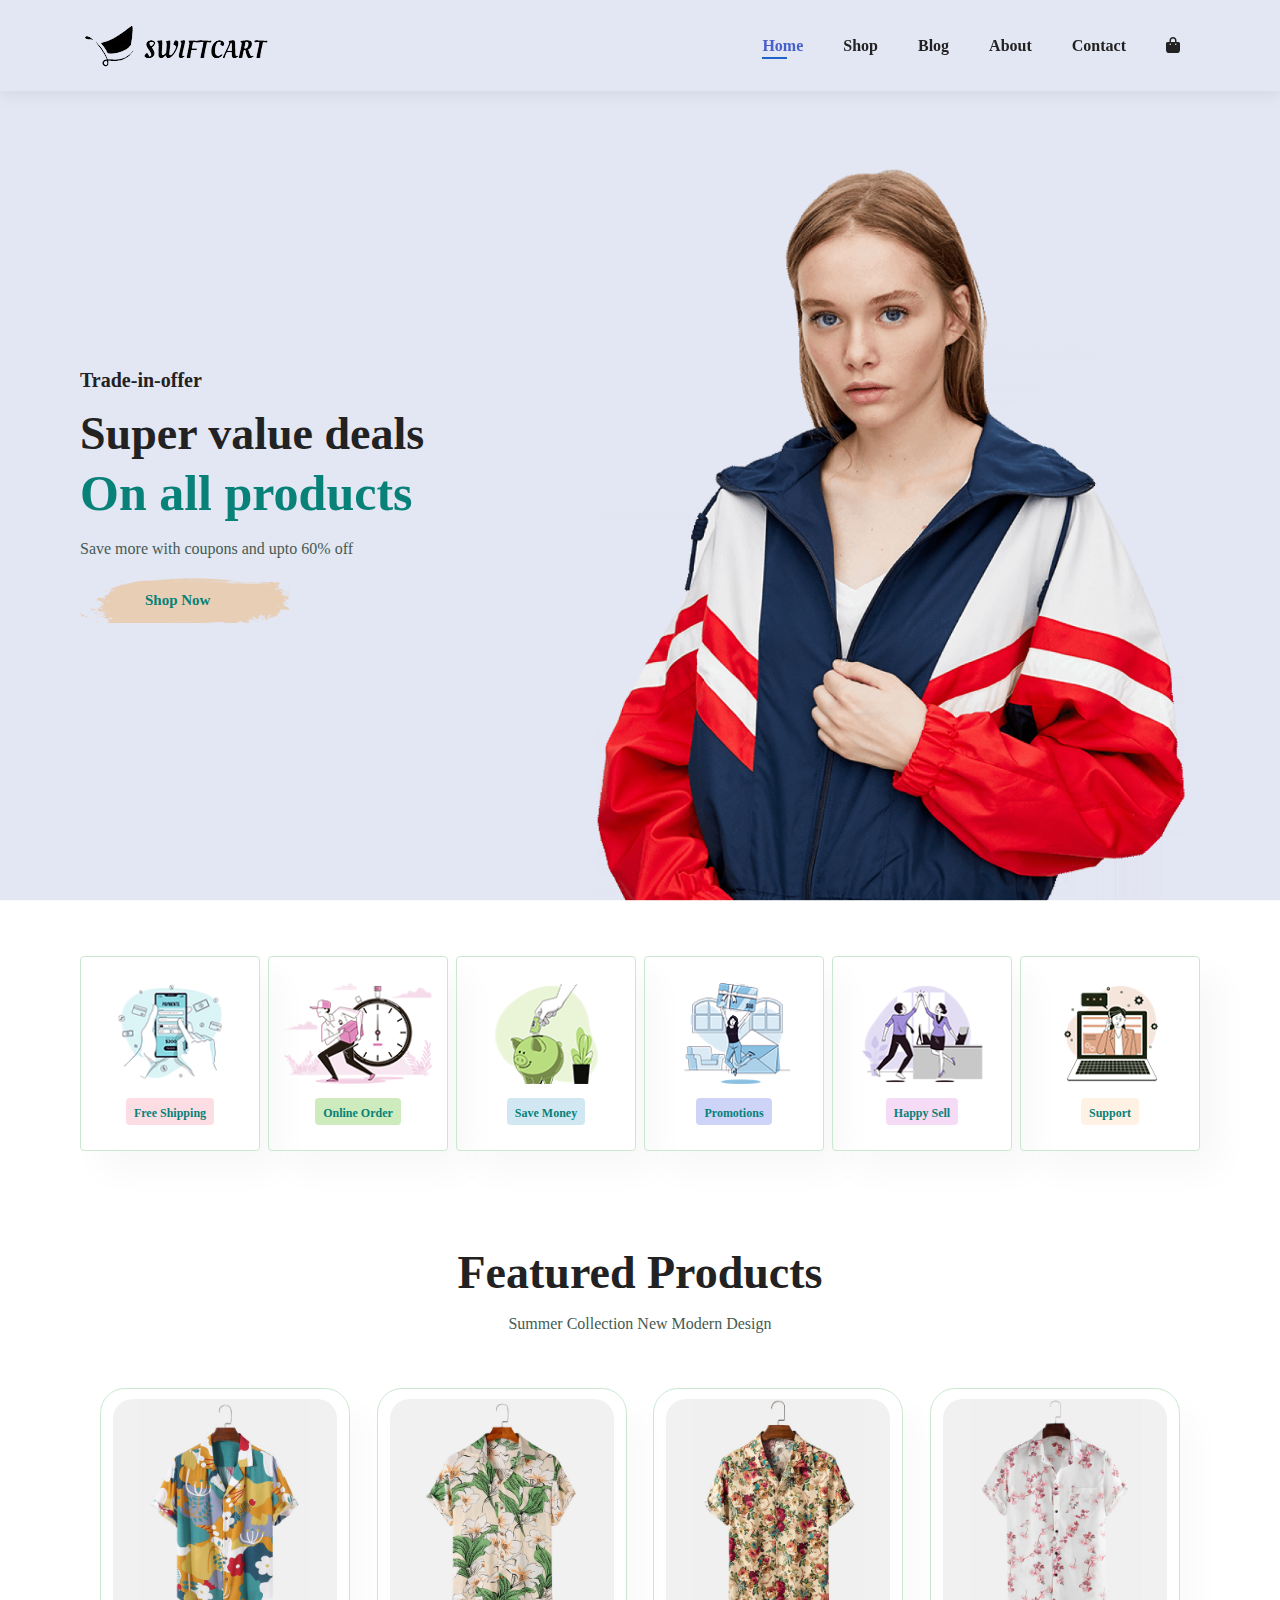
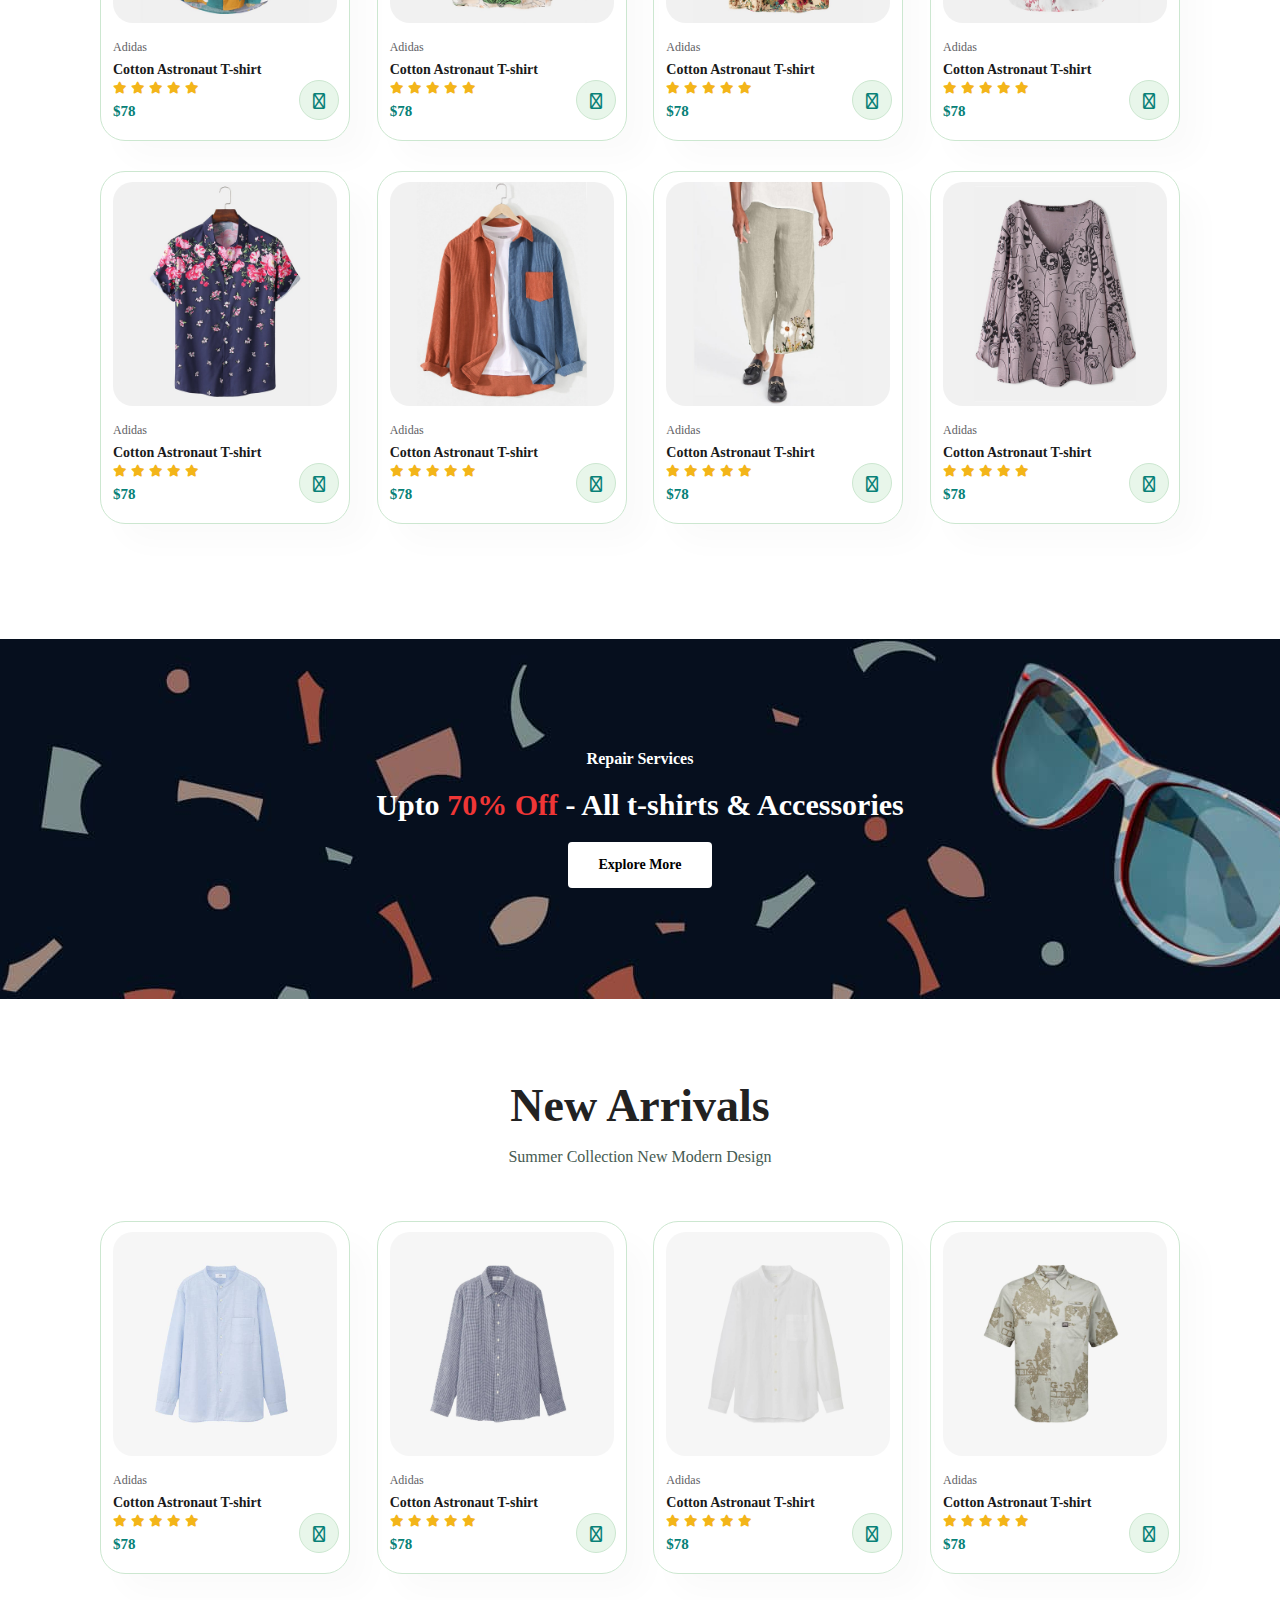
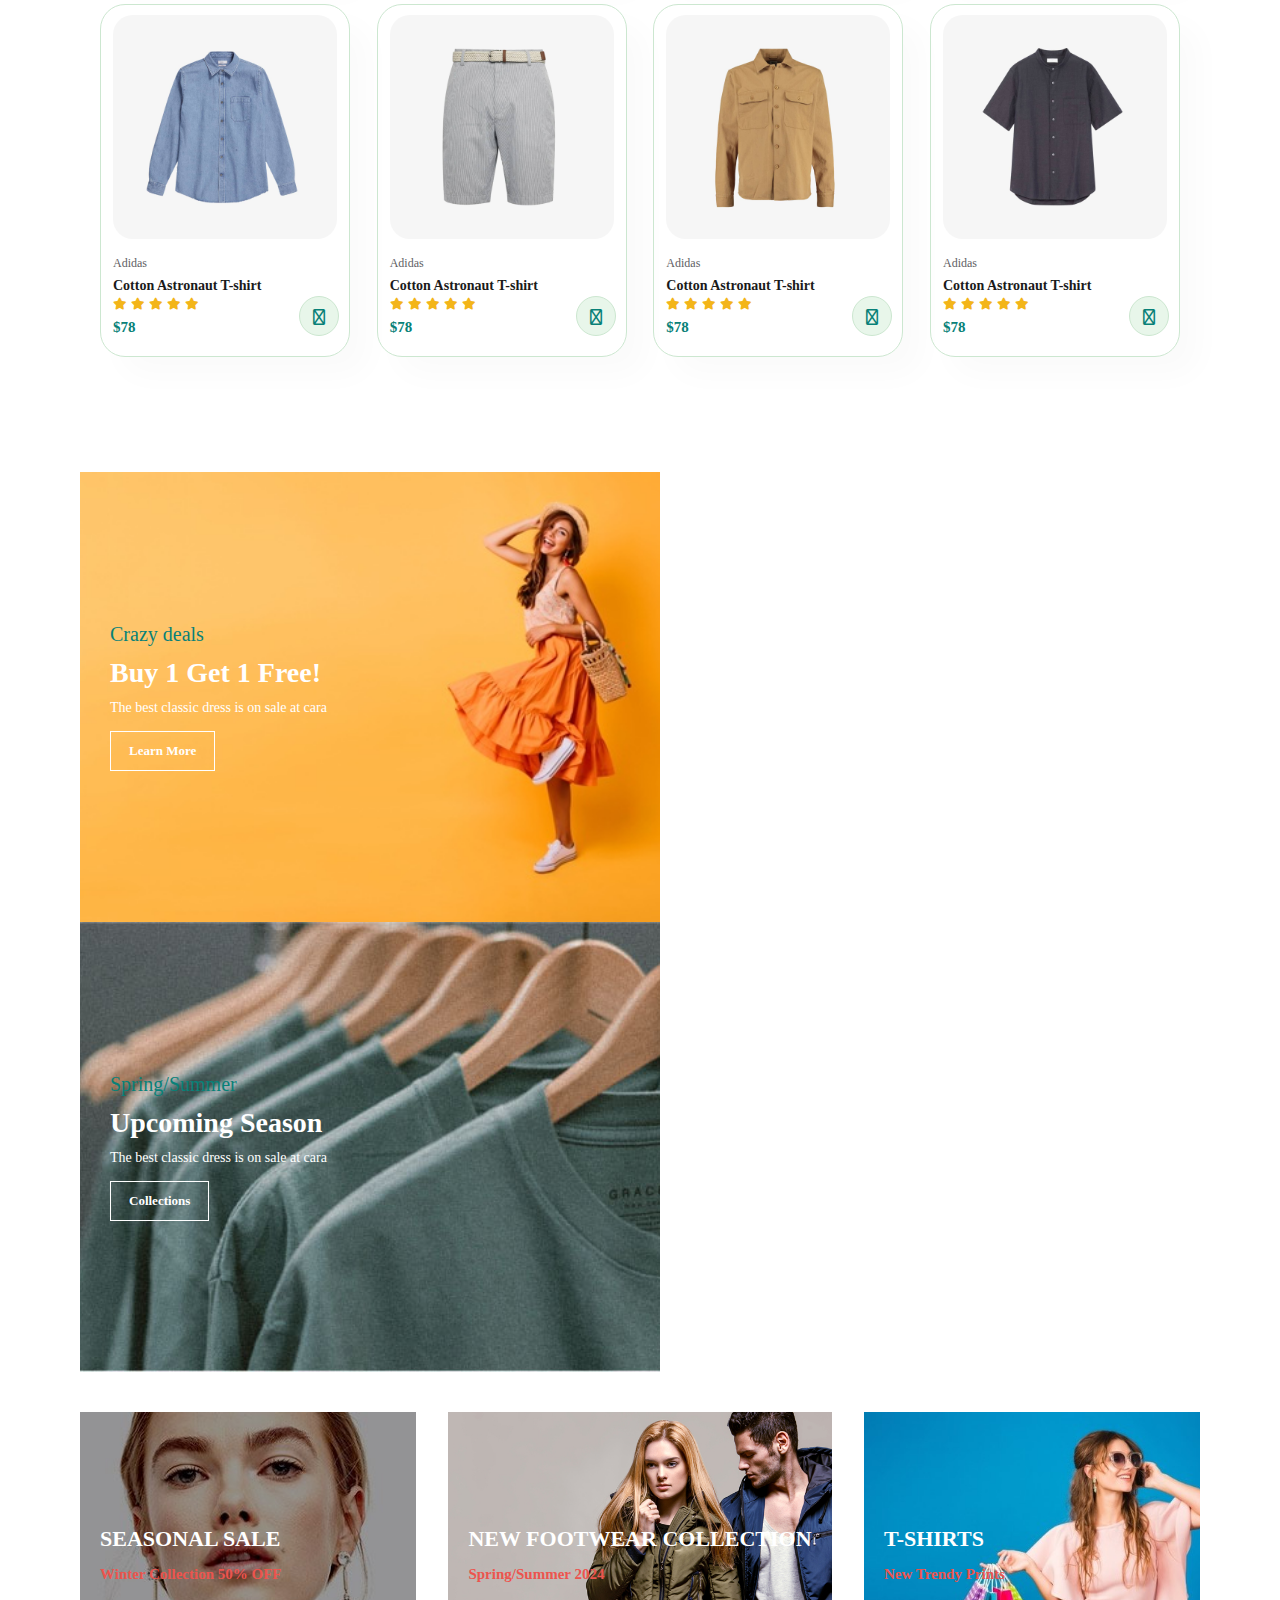
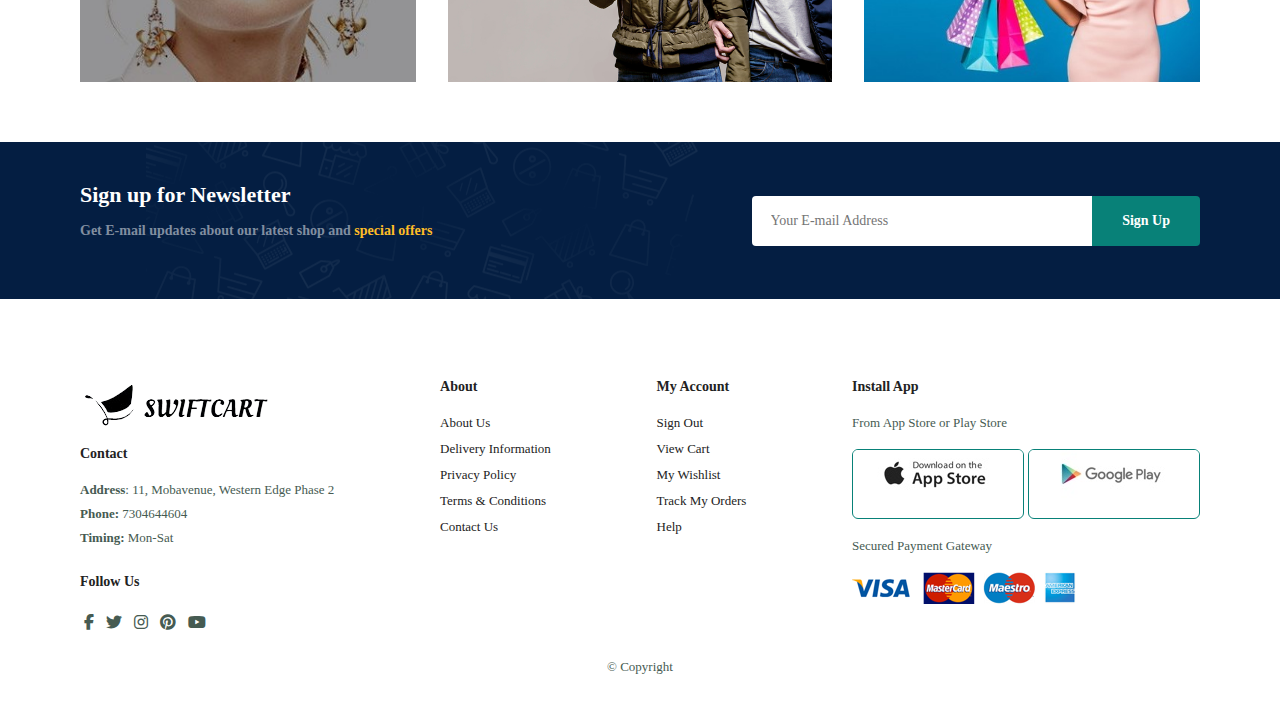
<file: index.html>
<!DOCTYPE html>
<html lang="en">
<head>
    <meta charset="UTF-8">
    <meta name="viewport" content="width=device-width, initial-scale=1.0">
    <title>Ecommerce</title>
    <link rel="stylesheet" href="style.css">
    <link rel="stylesheet" href="https://cdnjs.cloudflare.com/ajax/libs/font-awesome/6.5.2/css/all.min.css">
    <!-- <link rel="stylesheet" href="../ecom/"> -->
    <!-- <link rel="stylesheet" href="./fontawesome-free-6.5.2-web/css/all.min.css"> -->
</head>
<body>
    <section id = "header">
        <a href="#"><img src="img/logo.png" class="logo" alt=""></a>
        <div>
            <ul id = "navbar">
                <li><a class = "active" href="index.html">Home</a></li>
                <li><a href="shop.html">Shop</a></li>
                <li><a href="blog.html">Blog</a></li>
                <li><a href="about.html">About</a></li>
                <li><a href="contact.html">Contact</a></li>
                <li id="lg-bag"><a href="cart.html"><i class="fa-solid fa-bag-shopping"></i></a></li>
                <a href="#" id="close"><i class="fa-solid fa-xmark"></i></i></a>
            </ul>
        </div>
        <div id="mobile">
            <i id="bar" class="fa-solid fa-bars"></i>
        </div>
    </section>

    <section id = "hero">
        <h4>Trade-in-offer</h4>
        <h2>Super value deals</h2>
        <h1>On all products</h1>
        <p>
            Save more with coupons and upto 60% off 
        </p>
        <button>Shop Now</button>
    </section>
    
    <section id="feature" class="section-p1">
        <div class="fe-box">
            <img src="img/features/f1.png" alt="">
            <h6>Free Shipping</h6>
        </div>
        <div class="fe-box">
            <img src="img/features/f2.png" alt="">
            <h6>Online Order</h6>
        </div>
        <div class="fe-box">
            <img src="img/features/f3.png" alt="">
            <h6>Save Money</h6>
        </div>
        <div class="fe-box">
            <img src="img/features/f4.png" alt="">
            <h6>Promotions</h6>
        </div>
        <div class="fe-box">
            <img src="img/features/f5.png" alt="">
            <h6>Happy Sell</h6>
        </div>
        <div class="fe-box">
            <img src="img/features/f6.png" alt="">
            <h6>Support</h6>
        </div>
    </section>

    <section id="product1" class="section-p1">
        <h2>
            Featured Products
        </h2>
        <p>Summer Collection New Modern Design</p>
        <div class="pro-container">
            <div class="pro">
                <img src="img/products/f1.jpg" alt="">
                <div class="des">
                    <span>Adidas</span>
                    <h5>Cotton Astronaut T-shirt</h5>
                    <div class="star">
                        <i class="fas fa-star"></i>
                        <i class="fas fa-star"></i>
                        <i class="fas fa-star"></i>
                        <i class="fas fa-star"></i>
                        <i class="fas fa-star"></i>
                    </div>
                    <h4>
                        $78
                    </h4>
                </div>
                <a href="#"><i class="fa-solid fa-cart-shopping"></i></i></a>
            </div>
            <div class="pro">
                <img src="img/products/f2.jpg" alt="">
                <div class="des">
                    <span>Adidas</span>
                    <h5>Cotton Astronaut T-shirt</h5>
                    <div class="star">
                        <i class="fas fa-star"></i>
                        <i class="fas fa-star"></i>
                        <i class="fas fa-star"></i>
                        <i class="fas fa-star"></i>
                        <i class="fas fa-star"></i>
                    </div>
                    <h4>
                        $78
                    </h4>
                </div>
                <a href="#"><i class="fa-solid fa-cart-shopping"></i></i></a>
            </div>
            <div class="pro">
                <img src="img/products/f3.jpg" alt="">
                <div class="des">
                    <span>Adidas</span>
                    <h5>Cotton Astronaut T-shirt</h5>
                    <div class="star">
                        <i class="fas fa-star"></i>
                        <i class="fas fa-star"></i>
                        <i class="fas fa-star"></i>
                        <i class="fas fa-star"></i>
                        <i class="fas fa-star"></i>
                    </div>
                    <h4>
                        $78
                    </h4>
                </div>
                <a href="#"><i class="fa-solid fa-cart-shopping"></i></i></a>
            </div>
            <div class="pro">
                <img src="img/products/f4.jpg" alt="">
                <div class="des">
                    <span>Adidas</span>
                    <h5>Cotton Astronaut T-shirt</h5>
                    <div class="star">
                        <i class="fas fa-star"></i>
                        <i class="fas fa-star"></i>
                        <i class="fas fa-star"></i>
                        <i class="fas fa-star"></i>
                        <i class="fas fa-star"></i>
                    </div>
                    <h4>
                        $78
                    </h4>
                </div>
                <a href="#"><i class="fa-solid fa-cart-shopping"></i></i></a>
            </div>
            <div class="pro">
                <img src="img/products/f5.jpg" alt="">
                <div class="des">
                    <span>Adidas</span>
                    <h5>Cotton Astronaut T-shirt</h5>
                    <div class="star">
                        <i class="fas fa-star"></i>
                        <i class="fas fa-star"></i>
                        <i class="fas fa-star"></i>
                        <i class="fas fa-star"></i>
                        <i class="fas fa-star"></i>
                    </div>
                    <h4>
                        $78
                    </h4>
                </div>
                <a href="#"><i class="fa-solid fa-cart-shopping"></i></i></a>
            </div>
            <div class="pro">
                <img src="img/products/f6.jpg" alt="">
                <div class="des">
                    <span>Adidas</span>
                    <h5>Cotton Astronaut T-shirt</h5>
                    <div class="star">
                        <i class="fas fa-star"></i>
                        <i class="fas fa-star"></i>
                        <i class="fas fa-star"></i>
                        <i class="fas fa-star"></i>
                        <i class="fas fa-star"></i>
                    </div>
                    <h4>
                        $78
                    </h4>
                </div>
                <a href="#"><i class="fa-solid fa-cart-shopping"></i></i></a>
            </div>
            <div class="pro">
                <img src="img/products/f7.jpg" alt="">
                <div class="des">
                    <span>Adidas</span>
                    <h5>Cotton Astronaut T-shirt</h5>
                    <div class="star">
                        <i class="fas fa-star"></i>
                        <i class="fas fa-star"></i>
                        <i class="fas fa-star"></i>
                        <i class="fas fa-star"></i>
                        <i class="fas fa-star"></i>
                    </div>
                    <h4>
                        $78
                    </h4>
                </div>
                <a href="#"><i class="fa-solid fa-cart-shopping"></i></i></a>
            </div>
            <div class="pro">
                <img src="img/products/f8.jpg" alt="">
                <div class="des">
                    <span>Adidas</span>
                    <h5>Cotton Astronaut T-shirt</h5>
                    <div class="star">
                        <i class="fas fa-star"></i>
                        <i class="fas fa-star"></i>
                        <i class="fas fa-star"></i>
                        <i class="fas fa-star"></i>
                        <i class="fas fa-star"></i>
                    </div>
                    <h4>
                        $78
                    </h4>
                </div>
                <a href="#"><i class="fa-solid fa-cart-shopping"></i></i></a>
            </div>
        </div>

    </section>
    
    <section id="banner" class="section-m1">
        <h4>Repair Services</h4>
        <h2>Upto <span>70% Off</span> - All t-shirts & Accessories</h2>
        <button class="normal">Explore More</button>
    </section>
    
    <section id="product1" class="section-p1">
        <h2>
            New Arrivals
        </h2>
        <p>Summer Collection New Modern Design</p>
        <div class="pro-container">
            <div class="pro">
                <img src="img/products/n1.jpg" alt="">
                <div class="des">
                    <span>Adidas</span>
                    <h5>Cotton Astronaut T-shirt</h5>
                    <div class="star">
                        <i class="fas fa-star"></i>
                        <i class="fas fa-star"></i>
                        <i class="fas fa-star"></i>
                        <i class="fas fa-star"></i>
                        <i class="fas fa-star"></i>
                    </div>
                    <h4>
                        $78
                    </h4>
                </div>
                <a href="#"><i class="fa-solid fa-cart-shopping"></i></i></a>
            </div>
            <div class="pro">
                <img src="img/products/n2.jpg" alt="">
                <div class="des">
                    <span>Adidas</span>
                    <h5>Cotton Astronaut T-shirt</h5>
                    <div class="star">
                        <i class="fas fa-star"></i>
                        <i class="fas fa-star"></i>
                        <i class="fas fa-star"></i>
                        <i class="fas fa-star"></i>
                        <i class="fas fa-star"></i>
                    </div>
                    <h4>
                        $78
                    </h4>
                </div>
                <a href="#"><i class="fa-solid fa-cart-shopping"></i></i></a>
            </div>
            <div class="pro">
                <img src="img/products/n3.jpg" alt="">
                <div class="des">
                    <span>Adidas</span>
                    <h5>Cotton Astronaut T-shirt</h5>
                    <div class="star">
                        <i class="fas fa-star"></i>
                        <i class="fas fa-star"></i>
                        <i class="fas fa-star"></i>
                        <i class="fas fa-star"></i>
                        <i class="fas fa-star"></i>
                    </div>
                    <h4>
                        $78
                    </h4>
                </div>
                <a href="#"><i class="fa-solid fa-cart-shopping"></i></i></a>
            </div>
            <div class="pro">
                <img src="img/products/n4.jpg" alt="">
                <div class="des">
                    <span>Adidas</span>
                    <h5>Cotton Astronaut T-shirt</h5>
                    <div class="star">
                        <i class="fas fa-star"></i>
                        <i class="fas fa-star"></i>
                        <i class="fas fa-star"></i>
                        <i class="fas fa-star"></i>
                        <i class="fas fa-star"></i>
                    </div>
                    <h4>
                        $78
                    </h4>
                </div>
                <a href="#"><i class="fa-solid fa-cart-shopping"></i></i></a>
            </div>
            <div class="pro">
                <img src="img/products/n5.jpg" alt="">
                <div class="des">
                    <span>Adidas</span>
                    <h5>Cotton Astronaut T-shirt</h5>
                    <div class="star">
                        <i class="fas fa-star"></i>
                        <i class="fas fa-star"></i>
                        <i class="fas fa-star"></i>
                        <i class="fas fa-star"></i>
                        <i class="fas fa-star"></i>
                    </div>
                    <h4>
                        $78
                    </h4>
                </div>
                <a href="#"><i class="fa-solid fa-cart-shopping"></i></i></a>
            </div>
            <div class="pro">
                <img src="img/products/n6.jpg" alt="">
                <div class="des">
                    <span>Adidas</span>
                    <h5>Cotton Astronaut T-shirt</h5>
                    <div class="star">
                        <i class="fas fa-star"></i>
                        <i class="fas fa-star"></i>
                        <i class="fas fa-star"></i>
                        <i class="fas fa-star"></i>
                        <i class="fas fa-star"></i>
                    </div>
                    <h4>
                        $78
                    </h4>
                </div>
                <a href="#"><i class="fa-solid fa-cart-shopping"></i></i></a>
            </div>
            <div class="pro">
                <img src="img/products/n7.jpg" alt="">
                <div class="des">
                    <span>Adidas</span>
                    <h5>Cotton Astronaut T-shirt</h5>
                    <div class="star">
                        <i class="fas fa-star"></i>
                        <i class="fas fa-star"></i>
                        <i class="fas fa-star"></i>
                        <i class="fas fa-star"></i>
                        <i class="fas fa-star"></i>
                    </div>
                    <h4>
                        $78
                    </h4>
                </div>
                <a href="#"><i class="fa-solid fa-cart-shopping"></i></i></a>
            </div>
            <div class="pro">
                <img src="img/products/n8.jpg" alt="">
                <div class="des">
                    <span>Adidas</span>
                    <h5>Cotton Astronaut T-shirt</h5>
                    <div class="star">
                        <i class="fas fa-star"></i>
                        <i class="fas fa-star"></i>
                        <i class="fas fa-star"></i>
                        <i class="fas fa-star"></i>
                        <i class="fas fa-star"></i>
                    </div>
                    <h4>
                        $78
                    </h4>
                </div>
                <a href="#"><i class="fa-solid fa-cart-shopping"></i></i></a>
            </div>
        </div>
    </section>

    <section id="sm-banner" class="section-p1">
        <div class="banner-box">
            <h4>Crazy deals</h4>
            <h2>Buy 1 Get 1 Free!</h2>
            <span>The best classic dress is on sale at cara</span>
            <button class="white">Learn More</button>
        </div>

        <div class="banner-box banner-box2">
            <h4>Spring/Summer</h4>
            <h2>Upcoming Season</h2>
            <span>The best classic dress is on sale at cara</span>
            <button class="white">Collections</button>
        </div>
    </section>

    <section id="banner3">
        <div class="banner-box">
            <h2>SEASONAL SALE</h2>
            <h3>Winter Collection 50% OFF</h3>
        </div>
        <div class="banner-box banner-box2">
            <h2>NEW FOOTWEAR COLLECTION</h2>
            <h3>Spring/Summer 2024</h3>
        </div>
        <div class="banner-box banner-box3">
            <h2>T-SHIRTS</h2>
            <h3>New Trendy Prints</h3>
        </div>
    </section>

    <section id="newsletter" class="section-p1 section-m1">
        <div class="newstext">
            <h4>Sign  up for Newsletter</h4>
            <p>Get E-mail updates about our latest shop and <span>special offers</span></p>
        </div>

        <div class="form">
            <input type="text" placeholder="Your E-mail Address">
            <button class="normal">Sign Up</button>
        </div>
    </section>

    <footer class="section-p1">
        <div class="col">
            <img class="" src="img/logo.png" alt="">
            <h4>Contact</h4>
            <p><strong>Address</strong>: 11, Mobavenue, Western Edge Phase 2</p>
            <p><strong>Phone: </strong>7304644604</p>
            <p><strong>Timing: </strong>Mon-Sat</p>
            <div class="follow">
                <h4>Follow Us</h4>
                <div class="icon">
                <i class="fab fa-facebook-f"></i>
                <i class="fab fa-twitter"></i>
                <i class="fab fa-instagram"></i>
                <i class="fab fa-pinterest"></i>
                <i class="fab fa-youtube"></i>
                </div>
            </div>
        </div>

        <div class="col">
            <h4>About</h4>
            <a href="#">About Us</a>
            <a href="#">Delivery Information</a>
            <a href="#">Privacy Policy</a>
            <a href="#">Terms & Conditions</a>
            <a href="#">Contact Us</a>
        </div>

        <div class="col">
            <h4>My Account</h4>
            <a href="#">Sign Out</a>
            <a href="#">View Cart</a>
            <a href="#">My Wishlist</a>
            <a href="#">Track My Orders</a>
            <a href="#">Help</a>
        </div>

        <div class="col install">
            <h4>Install App</h4>
            <p>From App Store or Play Store</p>
            <div class="row">
                <img src="img/pay/app.jpg" alt="">
                <img src="img/pay/play.jpg" alt="">
            </div>
            <p>Secured Payment Gateway</p>
            <img src="img/pay/pay.png" alt="pay">
        </div>
        <div class="copyright"> 
            <p>&copy; Copyright </p>
        </div>
    </footer>
    <script src="script.js"></script>
</body>
</html>
</file>
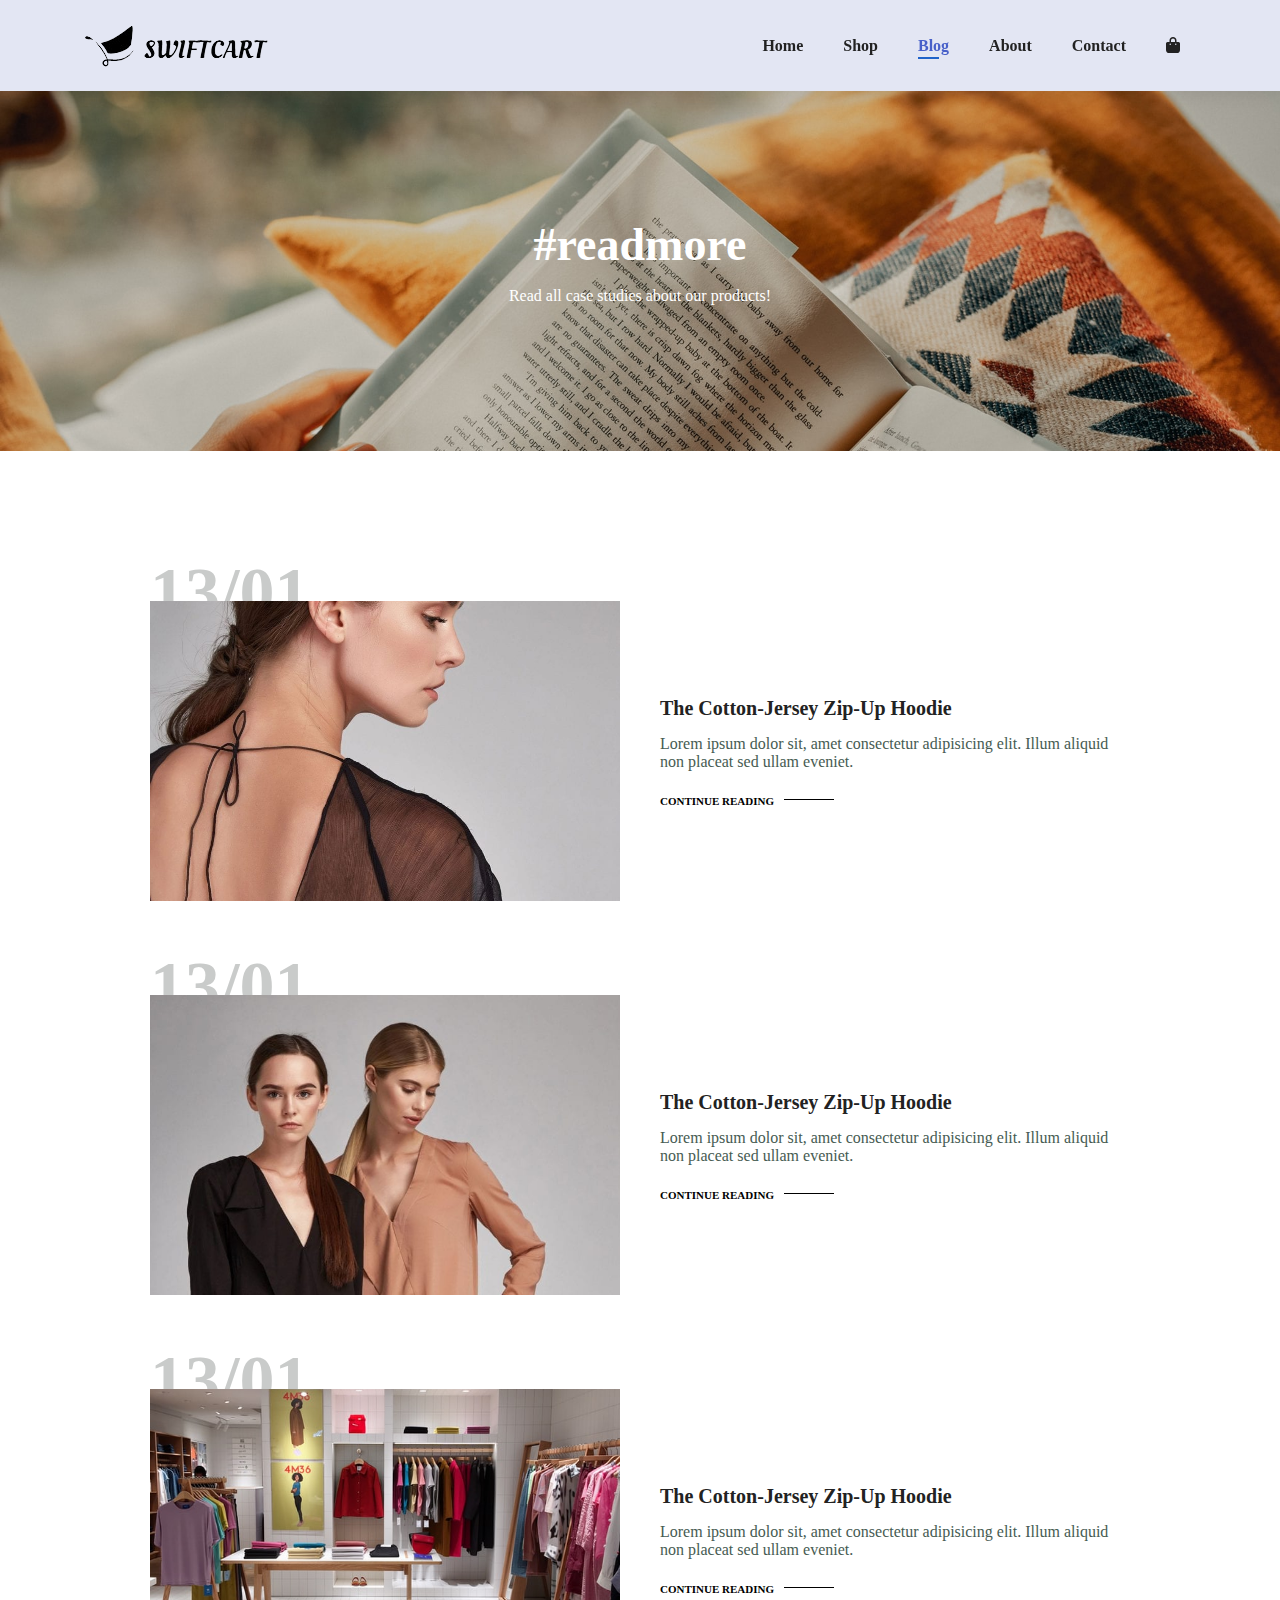
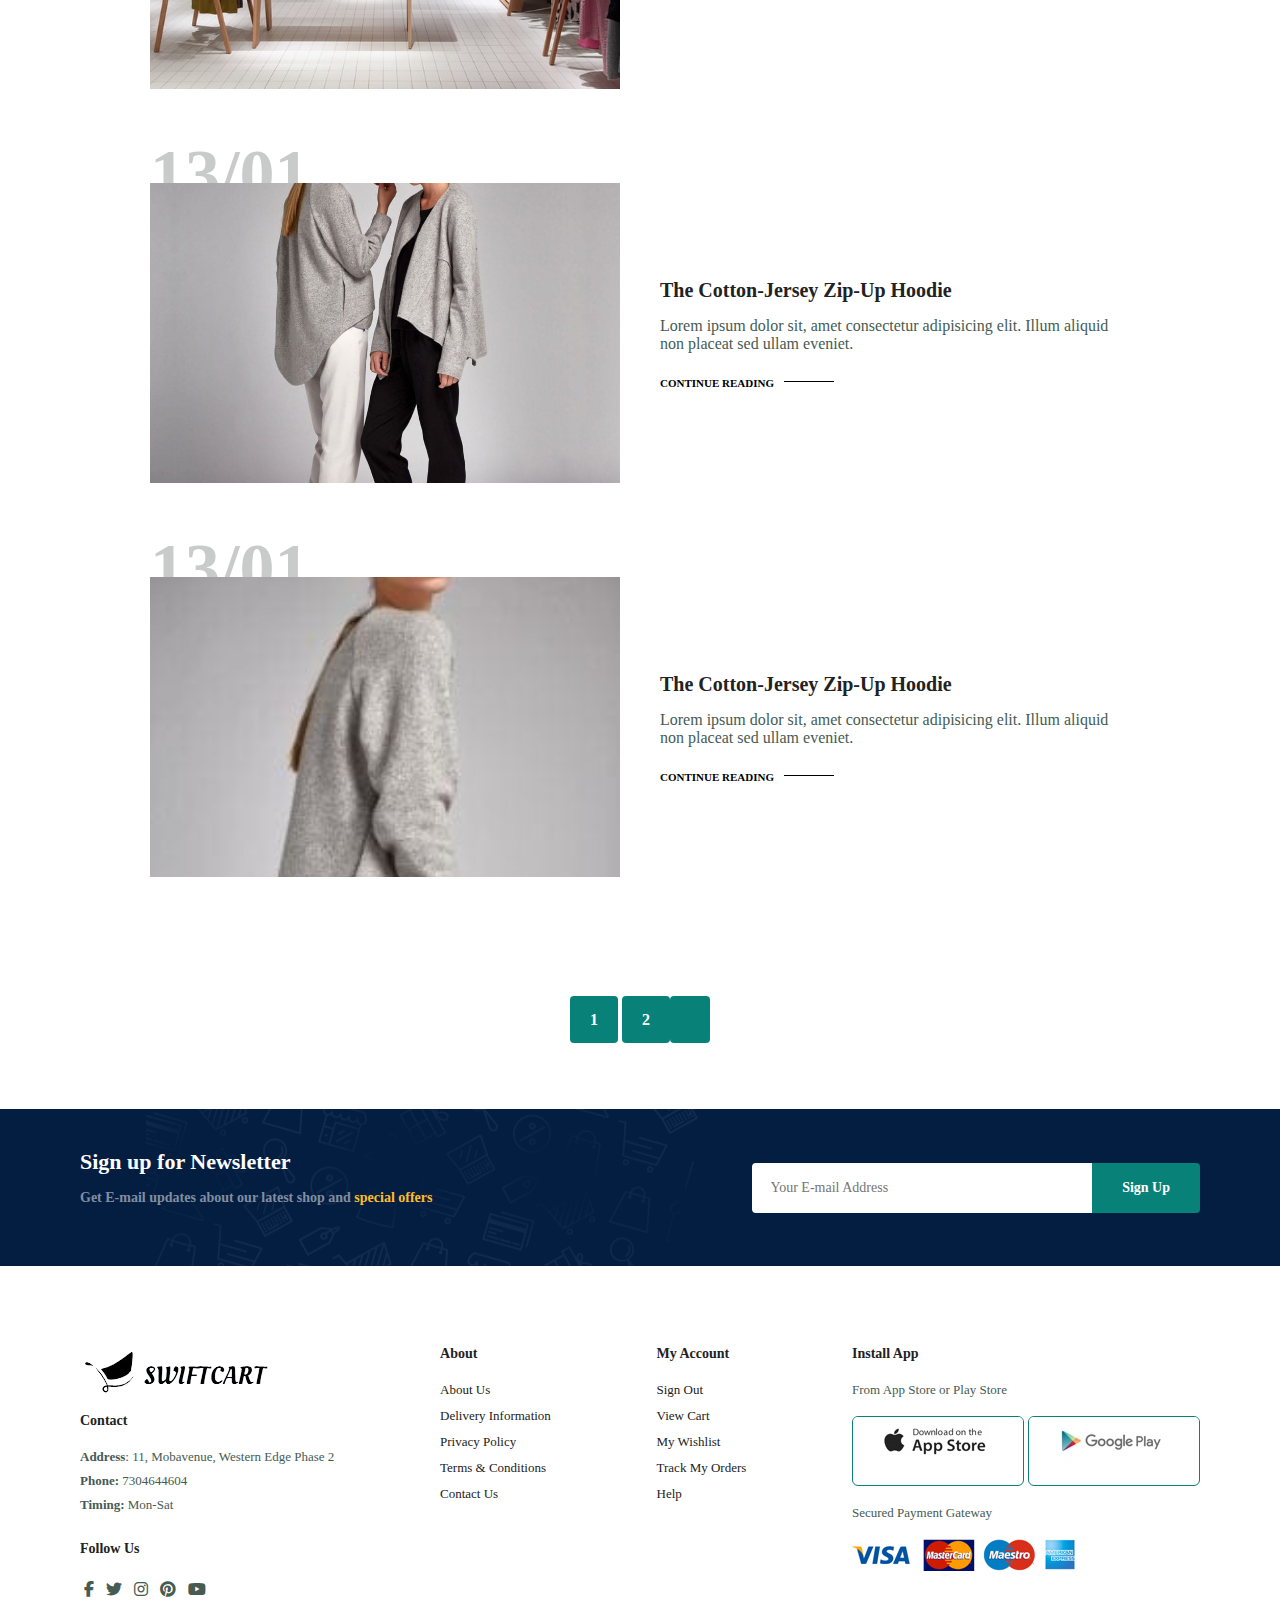
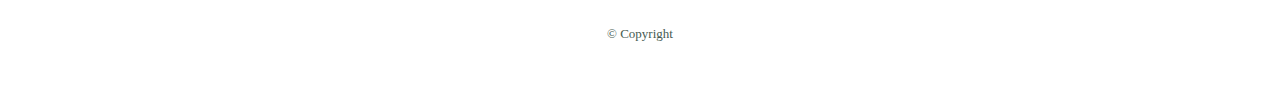
<file: blog.html>
<!DOCTYPE html>
<html lang="en">
<head>
    <meta charset="UTF-8">
    <meta name="viewport" content="width=device-width, initial-scale=1.0">
    <title>Ecommerce</title>
    <link rel="stylesheet" href="style.css">
    <link rel="stylesheet" href="https://cdnjs.cloudflare.com/ajax/libs/font-awesome/6.5.2/css/all.min.css">
    <!-- <link rel="stylesheet" href="../ecom/"> -->
    <!-- <link rel="stylesheet" href="./fontawesome-free-6.5.2-web/css/all.min.css"> -->
</head>
<body>
    <section id = "header">
        <a href="#"><img src="img/logo.png" class="logo" alt=""></a>
        <div>
            <ul id = "navbar">
                <li><a href="index.html">Home</a></li>
                <li><a href="shop.html">Shop</a></li>
                <li><a class = "active" href="blog.html">Blog</a></li>
                <li><a href="about.html">About</a></li>
                <li><a href="contact.html">Contact</a></li>
                <li id="lg-bag"><a href="cart.html"><i class="fa-solid fa-bag-shopping"></i></a></li>
                <a href="#" id="close"><i class="fa-solid fa-xmark"></i></i></a>
            </ul>
        </div>
        <div id="mobile">
            <i id="bar" class="fa-solid fa-bars"></i>
        </div>
    </section>

    <section id = "page-header" class="blog-header">
        <h2>#readmore</h2>
        <p>
            Read all case studies about our products!
        </p>
    </section>

    <section id="blog" class="blog">
        <div class="blog-box">
            <div class="blog-img">
                <img src="img/blog/b1.jpg" alt="">
            </div>
            <div class="blog-details">
                <h4>The Cotton-Jersey Zip-Up Hoodie</h4>
                <p>Lorem ipsum dolor sit, amet consectetur adipisicing elit. Illum aliquid non placeat sed ullam eveniet.</p>
                <a href="#">CONTINUE READING</a>
            </div>
            <h1>13/01</h1>
        </div>
        <div class="blog-box">
            <div class="blog-img">
                <img src="img/blog/b2.jpg" alt="">
            </div>
            <div class="blog-details">
                <h4>The Cotton-Jersey Zip-Up Hoodie</h4>
                <p>Lorem ipsum dolor sit, amet consectetur adipisicing elit. Illum aliquid non placeat sed ullam eveniet.</p>
                <a href="#">CONTINUE READING</a>
            </div>
            <h1>13/01</h1>
        </div>
        <div class="blog-box">
            <div class="blog-img">
                <img src="img/blog/b3.jpg" alt="">
            </div>
            <div class="blog-details">
                <h4>The Cotton-Jersey Zip-Up Hoodie</h4>
                <p>Lorem ipsum dolor sit, amet consectetur adipisicing elit. Illum aliquid non placeat sed ullam eveniet.</p>
                <a href="#">CONTINUE READING</a>
            </div>
            <h1>13/01</h1>
        </div>
        <div class="blog-box">
            <div class="blog-img">
                <img src="img/blog/b4.jpg" alt="">
            </div>
            <div class="blog-details">
                <h4>The Cotton-Jersey Zip-Up Hoodie</h4>
                <p>Lorem ipsum dolor sit, amet consectetur adipisicing elit. Illum aliquid non placeat sed ullam eveniet.</p>
                <a href="#">CONTINUE READING</a>
            </div>
            <h1>13/01</h1>
        </div>
        <div class="blog-box">
            <div class="blog-img">
                <img src="img/blog/b5.jpg" alt="">
            </div>
            <div class="blog-details">
                <h4>The Cotton-Jersey Zip-Up Hoodie</h4>
                <p>Lorem ipsum dolor sit, amet consectetur adipisicing elit. Illum aliquid non placeat sed ullam eveniet.</p>
                <a href="#">CONTINUE READING</a>
            </div>
            <h1>13/01</h1>
        </div>
    </section>

    <section id="pagination" class="section-p1">
        <a href="#">1</a>
        <a href="#">2</a>
        <a href="#"><i class="fal fa-long-arrow-alt-right"></i></a>
    </section>

    <section id="newsletter" class="section-p1 section-m1">
        <div class="newstext">
            <h4>Sign  up for Newsletter</h4>
            <p>Get E-mail updates about our latest shop and <span>special offers</span></p>
        </div>

        <div class="form">
            <input type="text" placeholder="Your E-mail Address">
            <button class="normal">Sign Up</button>
        </div>
    </section>

    <footer class="section-p1">
        <div class="col">
            <img class="" src="img/logo.png" alt="">
            <h4>Contact</h4>
            <p><strong>Address</strong>: 11, Mobavenue, Western Edge Phase 2</p>
            <p><strong>Phone: </strong>7304644604</p>
            <p><strong>Timing: </strong>Mon-Sat</p>
            <div class="follow">
                <h4>Follow Us</h4>
                <div class="icon">
                <i class="fab fa-facebook-f"></i>
                <i class="fab fa-twitter"></i>
                <i class="fab fa-instagram"></i>
                <i class="fab fa-pinterest"></i>
                <i class="fab fa-youtube"></i>
                </div>
            </div>
        </div>

        <div class="col">
            <h4>About</h4>
            <a href="#">About Us</a>
            <a href="#">Delivery Information</a>
            <a href="#">Privacy Policy</a>
            <a href="#">Terms & Conditions</a>
            <a href="#">Contact Us</a>
        </div>

        <div class="col">
            <h4>My Account</h4>
            <a href="#">Sign Out</a>
            <a href="#">View Cart</a>
            <a href="#">My Wishlist</a>
            <a href="#">Track My Orders</a>
            <a href="#">Help</a>
        </div>

        <div class="col install">
            <h4>Install App</h4>
            <p>From App Store or Play Store</p>
            <div class="row">
                <img src="img/pay/app.jpg" alt="">
                <img src="img/pay/play.jpg" alt="">
            </div>
            <p>Secured Payment Gateway</p>
            <img src="img/pay/pay.png" alt="pay">
        </div>
        <div class="copyright"> 
            <p>&copy; Copyright </p>
        </div>
    </footer>

    <script src="script.js"></script>
</body>
</html>
</file>
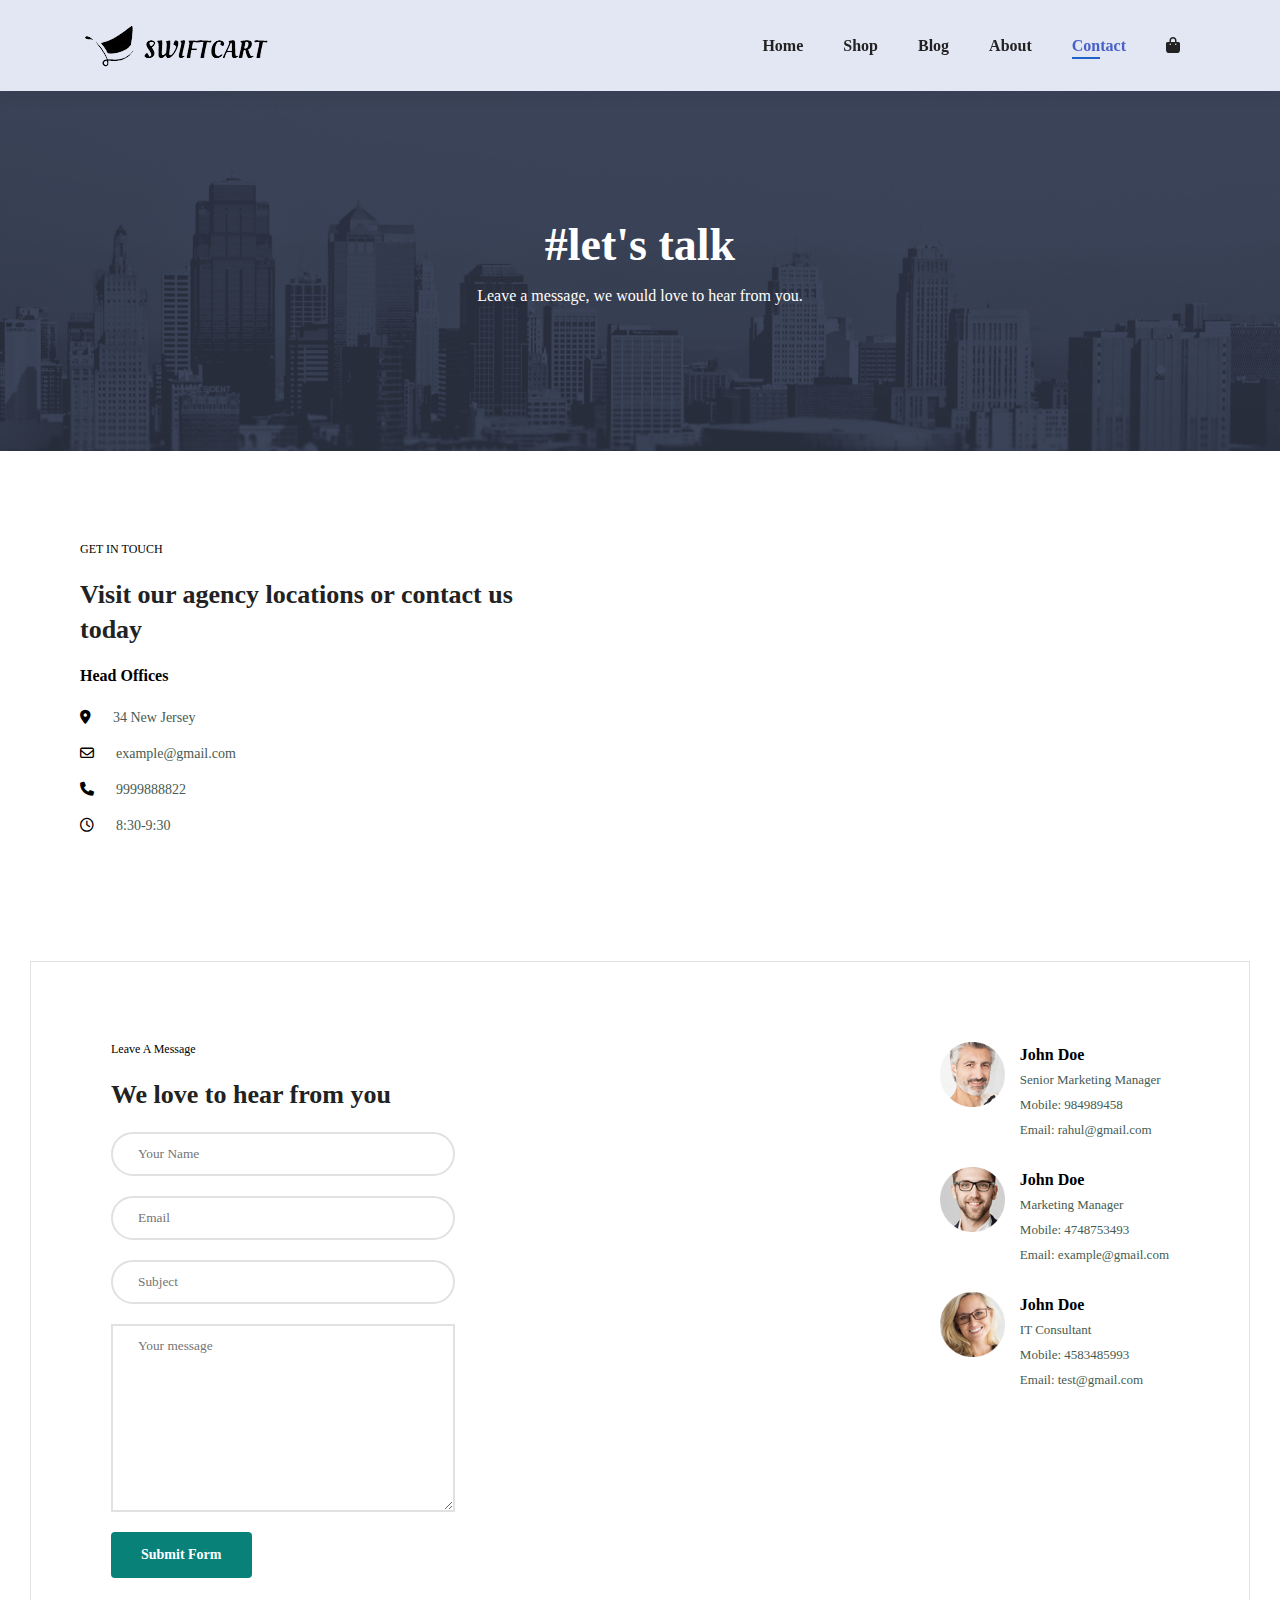
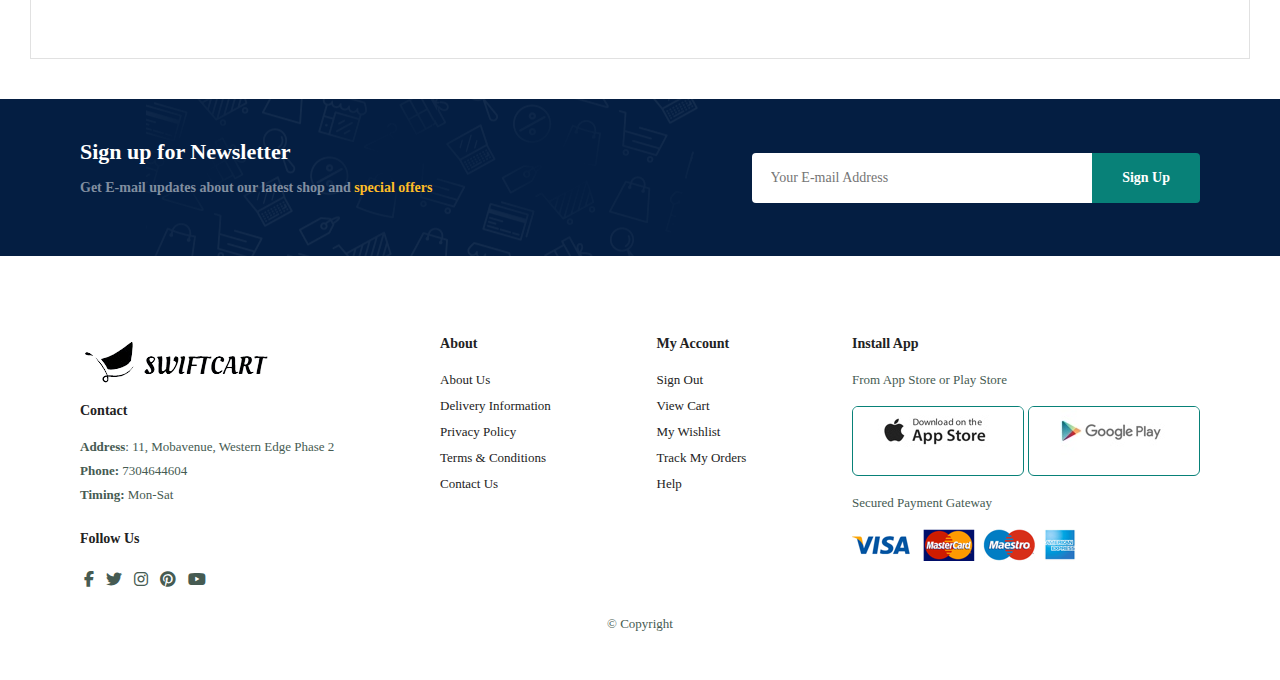
<file: contact.html>
<!DOCTYPE html>
<html lang="en">
<head>
    <meta charset="UTF-8">
    <meta name="viewport" content="width=device-width, initial-scale=1.0">
    <title>Ecommerce</title>
    <link rel="stylesheet" href="style.css">
    <link rel="stylesheet" href="https://cdnjs.cloudflare.com/ajax/libs/font-awesome/6.5.2/css/all.min.css">
    <!-- <link rel="stylesheet" href="../ecom/"> -->
    <!-- <link rel="stylesheet" href="./fontawesome-free-6.5.2-web/css/all.min.css"> -->
</head>
<body>
    <section id = "header">
        <a href="#"><img src="img/logo.png" class="logo" alt=""></a>
        <div>
            <ul id = "navbar">
                <li><a href="index.html">Home</a></li>
                <li><a href="shop.html">Shop</a></li>
                <li><a href="blog.html">Blog</a></li>
                <li><a href="about.html">About</a></li>
                <li><a class = "active" href="contact.html">Contact</a></li>
                <li id="lg-bag"><a href="cart.html"><i class="fa-solid fa-bag-shopping"></i></a></li>
                <a href="#" id="close"><i class="fa-solid fa-xmark"></i></i></a>
            </ul>
        </div>
        <div id="mobile">
            <i id="bar" class="fa-solid fa-bars"></i>
        </div>
    </section>

    <section id = "page-header" class="about-header">
        <h2>#let's talk</h2>
        <p>
            Leave a message, we would love to hear from you.
        </p>
    </section>

    <section id="contact-details" class="section-p1">
        <div class="details">
            <span>GET IN TOUCH</span>
            <h2>Visit our agency locations or contact us today</h2>
            <h3>Head Offices</h3>
            <div>
                <li>
                    <i class="fa-solid fa-location-dot"></i>
                    <p>34 New Jersey</p>
                </li>
            </div>
            <div>
                <li>
                    <i class="fa-regular fa-envelope"></i>
                    <p>example@gmail.com</p>
                </li>
            </div>
            <div>
                <li>
                    <i class="fa-solid fa-phone"></i>
                    <p>9999888822</p>
                </li>
            </div>
            <div>
                <li>
                    <i class="fa-regular fa-clock"></i>
                    <p>8:30-9:30</p>
                </li>
            </div>
        </div>

        <div class="map">
            <iframe src="https://www.google.com/maps/embed?pb=!1m18!1m12!1m3!1d3126376.6698279944!2d-74.72432305!3d40.073132!2m3!1f0!2f0!3f0!3m2!1i1024!2i768!4f13.1!3m3!1m2!1s0x89c0fb959e00409f%3A0x2cd27b07f83f6d8d!2sNew%20Jersey%2C%20USA!5e0!3m2!1sen!2sin!4v1716969905043!5m2!1sen!2sin" width="600" height="450" style="border:0;" allowfullscreen="" loading="lazy" referrerpolicy="no-referrer-when-downgrade"></iframe>
        </div>
    </section>

    <section id = "form-details">
        <form action="">
            <span>Leave A Message</span>
            <h2>We love to hear from you</h2>
            <input type="text" placeholder="Your Name">
            <input type="text" placeholder="Email">
            <input type="text" placeholder="Subject">
            <textarea name="" id="" cols="10" rows="10" placeholder="Your message"></textarea>
            <button class="normal">Submit Form</button>
        </form>

        <div class="people">
            <div>
                <img src="img/people/1.png" alt="">
                <p><span>John Doe</span>Senior Marketing Manager <br> Mobile: 984989458 <br>Email: rahul@gmail.com</p>
            </div>
            <div>
                <img src="img/people/2.png" alt="">
                <p><span>John Doe</span>Marketing Manager <br> Mobile: 4748753493 <br>Email: example@gmail.com</p>
            </div>
            <div>
                <img src="img/people/3.png" alt="">
                <p><span>John Doe</span>IT Consultant<br> Mobile: 4583485993 <br>Email: test@gmail.com </p>
            </div>
        </div>
    </section>

    <section id="newsletter" class="section-p1 section-m1">
        <div class="newstext">
            <h4>Sign  up for Newsletter</h4>
            <p>Get E-mail updates about our latest shop and <span>special offers</span></p>
        </div>

        <div class="form">
            <input type="text" placeholder="Your E-mail Address">
            <button class="normal">Sign Up</button>
        </div>
    </section>

    <footer class="section-p1">
        <div class="col">
            <img class="" src="img/logo.png" alt="">
            <h4>Contact</h4>
            <p><strong>Address</strong>: 11, Mobavenue, Western Edge Phase 2</p>
            <p><strong>Phone: </strong>7304644604</p>
            <p><strong>Timing: </strong>Mon-Sat</p>
            <div class="follow">
                <h4>Follow Us</h4>
                <div class="icon">
                <i class="fab fa-facebook-f"></i>
                <i class="fab fa-twitter"></i>
                <i class="fab fa-instagram"></i>
                <i class="fab fa-pinterest"></i>
                <i class="fab fa-youtube"></i>
                </div>
            </div>
        </div>

        <div class="col">
            <h4>About</h4>
            <a href="#">About Us</a>
            <a href="#">Delivery Information</a>
            <a href="#">Privacy Policy</a>
            <a href="#">Terms & Conditions</a>
            <a href="#">Contact Us</a>
        </div>

        <div class="col">
            <h4>My Account</h4>
            <a href="#">Sign Out</a>
            <a href="#">View Cart</a>
            <a href="#">My Wishlist</a>
            <a href="#">Track My Orders</a>
            <a href="#">Help</a>
        </div>

        <div class="col install">
            <h4>Install App</h4>
            <p>From App Store or Play Store</p>
            <div class="row">
                <img src="img/pay/app.jpg" alt="">
                <img src="img/pay/play.jpg" alt="">
            </div>
            <p>Secured Payment Gateway</p>
            <img src="img/pay/pay.png" alt="pay">
        </div>
        <div class="copyright"> 
            <p>&copy; Copyright </p>
        </div>
    </footer>

    <script src="script.js"></script>
</body>
</html>
</file>
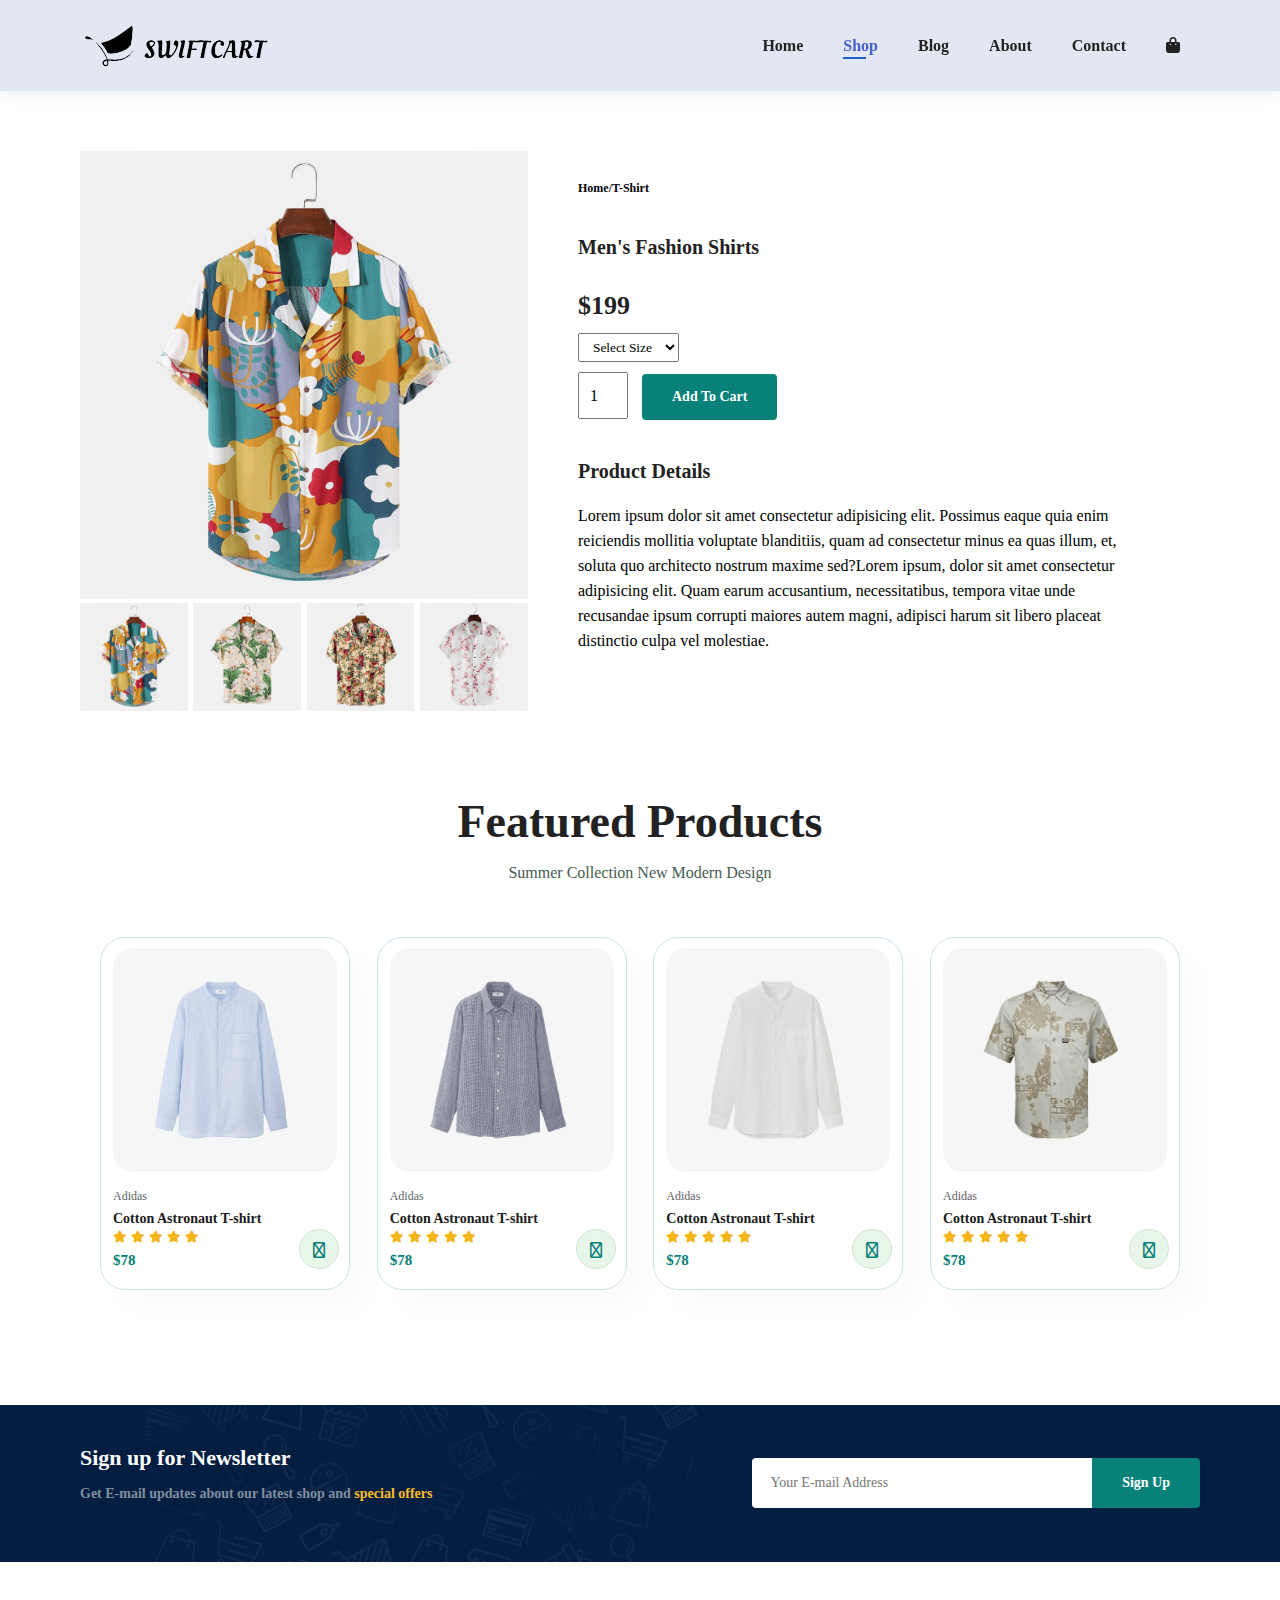
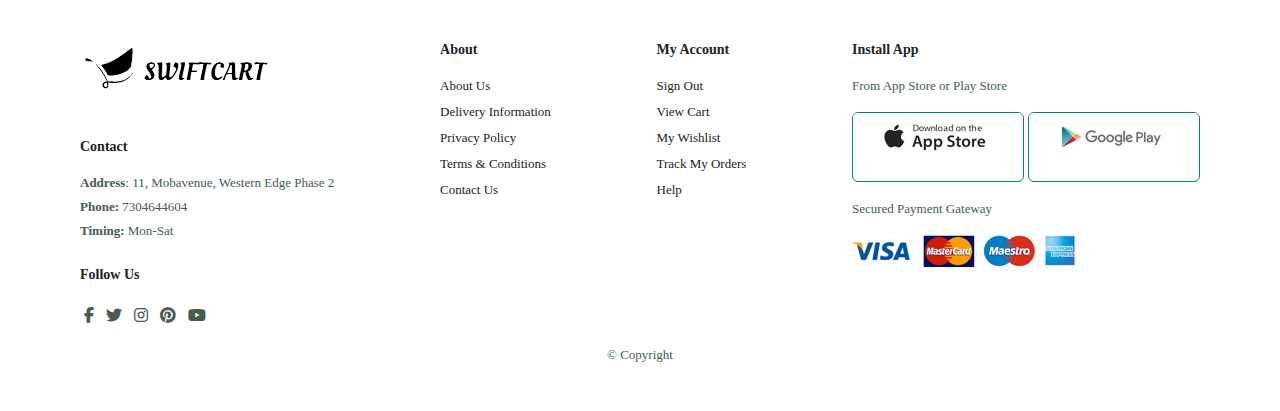
<file: product.html>
<!DOCTYPE html>
<html lang="en">
<head>
    <meta charset="UTF-8">
    <meta name="viewport" content="width=device-width, initial-scale=1.0">
    <title>Ecommerce</title>
    <link rel="stylesheet" href="style.css">
    <link rel="stylesheet" href="https://cdnjs.cloudflare.com/ajax/libs/font-awesome/6.5.2/css/all.min.css">
    <!-- <link rel="stylesheet" href="../ecom/"> -->
    <!-- <link rel="stylesheet" href="./fontawesome-free-6.5.2-web/css/all.min.css"> -->
</head>
<body>
    <section id = "header">
        <a href="#"><img src="img/logo.png" class="logo" alt=""></a>
        <div>
            <ul id = "navbar">
                <li><a href="index.html">Home</a></li>
                <li><a class = "active" href="shop.html">Shop</a></li>
                <li><a href="blog.html">Blog</a></li>
                <li><a href="about.html">About</a></li>
                <li><a href="contact.html">Contact</a></li>
                <li id="lg-bag"><a href="cart.html"><i class="fa-solid fa-bag-shopping"></i></a></li>
                <a href="#" id="close"><i class="fa-solid fa-xmark"></i></i></a>
            </ul>
        </div>
        <div id="mobile">
            <i id="bar" class="fa-solid fa-bars"></i>
        </div>
    </section>

    <section id="prodetails" class="section-p1">
        <div class="single-pro-image">
            <img src="img/products/f1.jpg" width="100%" id="MainImg" alt="">
            <div class="small-img-group">
                <div class="small-img-col">
                    <img src="img/products/f1.jpg" width="100%" class="small-img" alt="">
                </div>
                <div class="small-img-col">
                    <img src="img/products/f2.jpg" width="100%" class="small-img" alt="">
                </div>
                <div class="small-img-col">
                    <img src="img/products/f3.jpg" width="100%" class="small-img" alt="">
                </div>
                <div class="small-img-col">
                    <img src="img/products/f4.jpg" width="100%" class="small-img" alt="">
                </div>
            </div>
        </div>
        
        <div class="single-pro-details">
            <h6>Home/T-Shirt</h6>
            <h4>Men's Fashion Shirts</h4>
            <h2>$199</h2>
            <select>
                <option>Select Size</option>
                <option>XL</option>
                <option>XXL</option>
                <option>Small</option>
                <option>Large</option>
            </select>
            <input type="number" value="1">
            <button class="normal">Add To Cart</button>
            <h4>Product Details</h4>
            <span>Lorem ipsum dolor sit amet consectetur adipisicing elit. Possimus eaque quia enim reiciendis mollitia voluptate blanditiis, quam ad consectetur minus ea quas illum, et, soluta quo architecto nostrum maxime sed?Lorem ipsum, dolor sit amet consectetur adipisicing elit. Quam earum accusantium, necessitatibus, tempora vitae unde recusandae ipsum corrupti maiores autem magni, adipisci harum sit libero placeat distinctio culpa vel molestiae.</span>
        </div>
    </section>

    <section id="product1" class="section-p1">
        <h2>
            Featured Products
        </h2>
        <p>Summer Collection New Modern Design</p>
        <div class="pro-container">
            <div class="pro">
                <img src="img/products/n1.jpg" alt="">
                <div class="des">
                    <span>Adidas</span>
                    <h5>Cotton Astronaut T-shirt</h5>
                    <div class="star">
                        <i class="fas fa-star"></i>
                        <i class="fas fa-star"></i>
                        <i class="fas fa-star"></i>
                        <i class="fas fa-star"></i>
                        <i class="fas fa-star"></i>
                    </div>
                    <h4>
                        $78
                    </h4>
                </div>
                <a href="#"><i class="fa-solid fa-cart-shopping"></i></i></a>
            </div>
            <div class="pro">
                <img src="img/products/n2.jpg" alt="">
                <div class="des">
                    <span>Adidas</span>
                    <h5>Cotton Astronaut T-shirt</h5>
                    <div class="star">
                        <i class="fas fa-star"></i>
                        <i class="fas fa-star"></i>
                        <i class="fas fa-star"></i>
                        <i class="fas fa-star"></i>
                        <i class="fas fa-star"></i>
                    </div>
                    <h4>
                        $78
                    </h4>
                </div>
                <a href="#"><i class="fa-solid fa-cart-shopping"></i></i></a>
            </div>
            <div class="pro">
                <img src="img/products/n3.jpg" alt="">
                <div class="des">
                    <span>Adidas</span>
                    <h5>Cotton Astronaut T-shirt</h5>
                    <div class="star">
                        <i class="fas fa-star"></i>
                        <i class="fas fa-star"></i>
                        <i class="fas fa-star"></i>
                        <i class="fas fa-star"></i>
                        <i class="fas fa-star"></i>
                    </div>
                    <h4>
                        $78
                    </h4>
                </div>
                <a href="#"><i class="fa-solid fa-cart-shopping"></i></i></a>
            </div>
            <div class="pro">
                <img src="img/products/n4.jpg" alt="">
                <div class="des">
                    <span>Adidas</span>
                    <h5>Cotton Astronaut T-shirt</h5>
                    <div class="star">
                        <i class="fas fa-star"></i>
                        <i class="fas fa-star"></i>
                        <i class="fas fa-star"></i>
                        <i class="fas fa-star"></i>
                        <i class="fas fa-star"></i>
                    </div>
                    <h4>
                        $78
                    </h4>
                </div>
                <a href="#"><i class="fa-solid fa-cart-shopping"></i></i></a>
            </div>
        </div>
    </section>

    <section id="newsletter" class="section-p1 section-m1">
        <div class="newstext">
            <h4>Sign  up for Newsletter</h4>
            <p>Get E-mail updates about our latest shop and <span>special offers</span></p>
        </div>

        <div class="form">
            <input type="text" placeholder="Your E-mail Address">
            <button class="normal">Sign Up</button>
        </div>
    </section>

    <footer class="section-p1">
        <div class="col">
            <img class="logo" src="img/logo.png" alt="">
            <h4>Contact</h4>
            <p><strong>Address</strong>: 11, Mobavenue, Western Edge Phase 2</p>
            <p><strong>Phone: </strong>7304644604</p>
            <p><strong>Timing: </strong>Mon-Sat</p>
            <div class="follow">
                <h4>Follow Us</h4>
                <div class="icon">
                <i class="fab fa-facebook-f"></i>
                <i class="fab fa-twitter"></i>
                <i class="fab fa-instagram"></i>
                <i class="fab fa-pinterest"></i>
                <i class="fab fa-youtube"></i>
                </div>
            </div>
        </div>

        <div class="col">
            <h4>About</h4>
            <a href="#">About Us</a>
            <a href="#">Delivery Information</a>
            <a href="#">Privacy Policy</a>
            <a href="#">Terms & Conditions</a>
            <a href="#">Contact Us</a>
        </div>

        <div class="col">
            <h4>My Account</h4>
            <a href="#">Sign Out</a>
            <a href="#">View Cart</a>
            <a href="#">My Wishlist</a>
            <a href="#">Track My Orders</a>
            <a href="#">Help</a>
        </div>

        <div class="col install">
            <h4>Install App</h4>
            <p>From App Store or Play Store</p>
            <div class="row">
                <img src="img/pay/app.jpg" alt="">
                <img src="img/pay/play.jpg" alt="">
            </div>
            <p>Secured Payment Gateway</p>
            <img src="img/pay/pay.png" alt="pay">
        </div>
        <div class="copyright"> 
            <p>&copy; Copyright </p>
        </div>
    </footer>

    <script>
        var MainImg = document.getElementById("MainImg");
        var smallimg = document.getElementsByClassName("small-img");

        smallimg[0].onclick = function(){
            MainImg.src = smallimg[0].src;
        }
        smallimg[1].onclick = function(){
            MainImg.src = smallimg[1].src;
        }
        smallimg[2].onclick = function(){
            MainImg.src = smallimg[2].src;
        }
        smallimg[3].onclick = function(){
            MainImg.src = smallimg[3].src;
        }
    </script>

    <script src="script.js"></script>
</body>
</html>
</file>
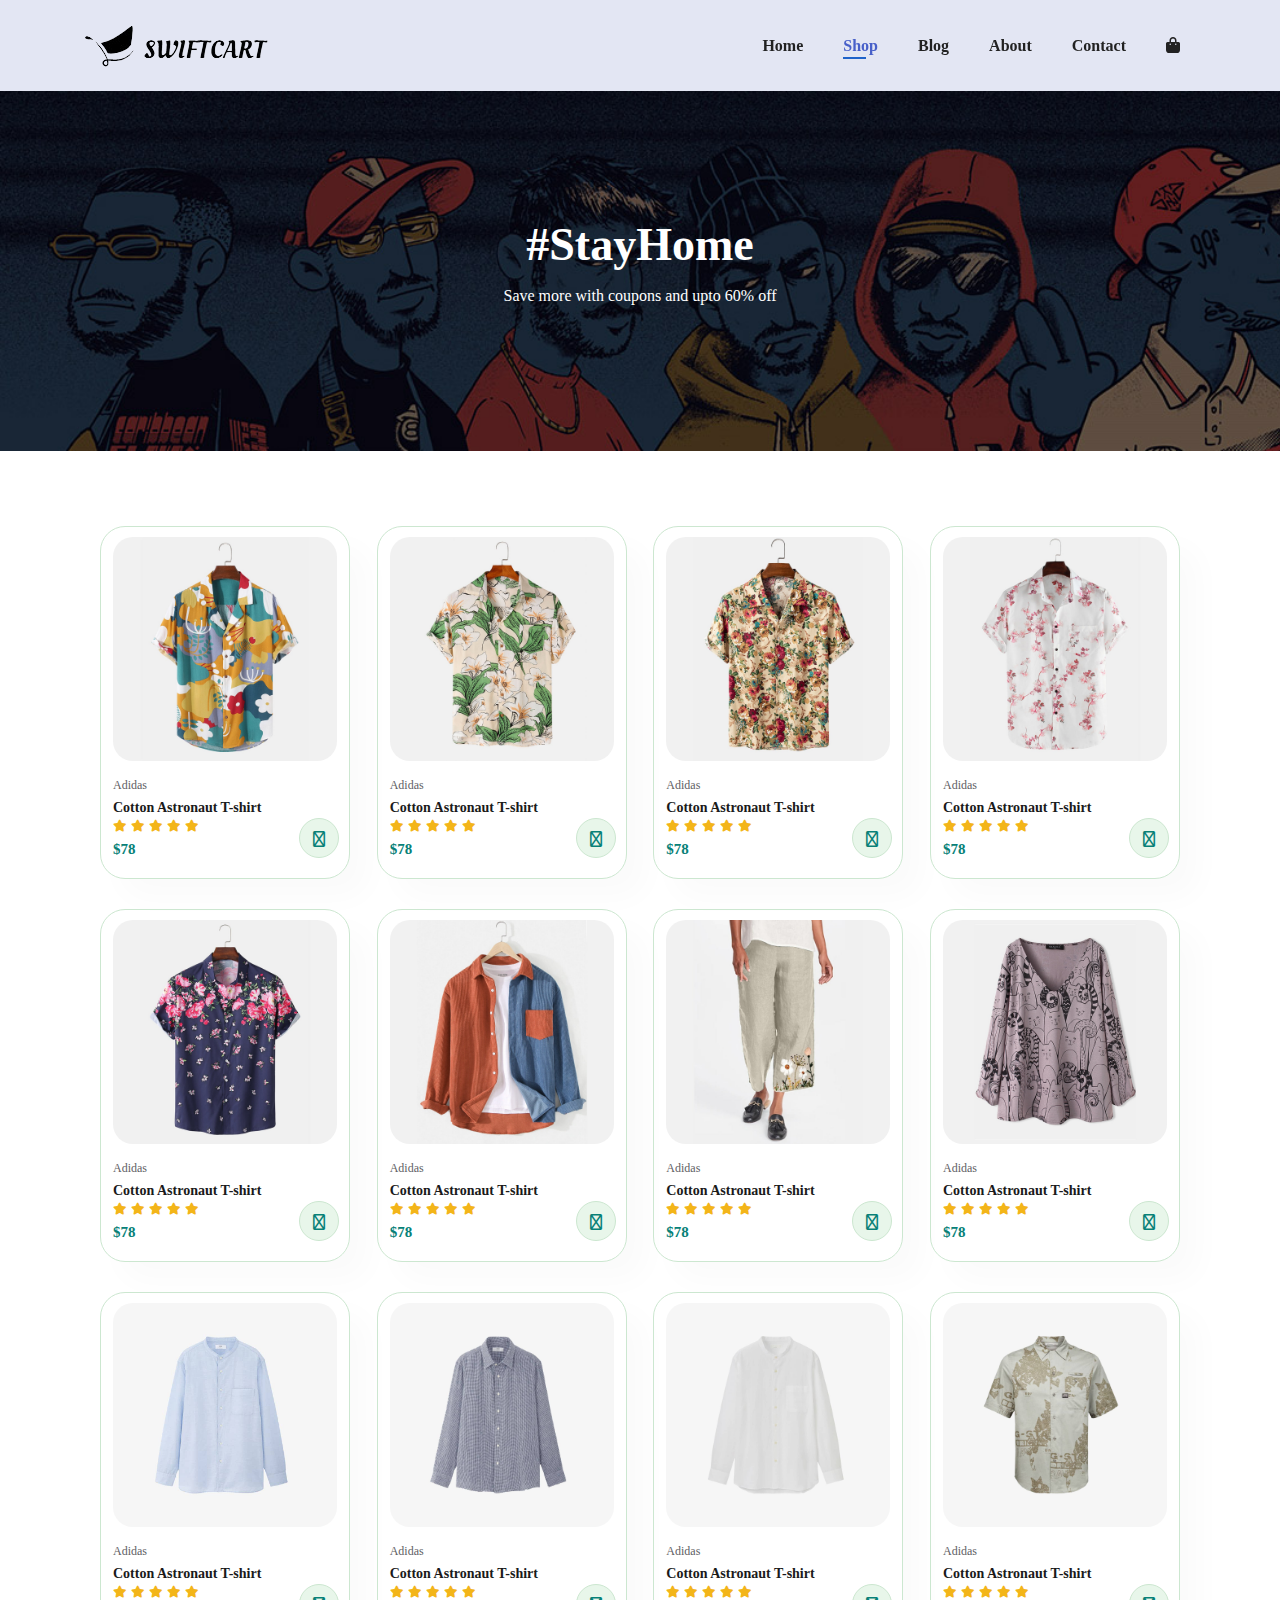
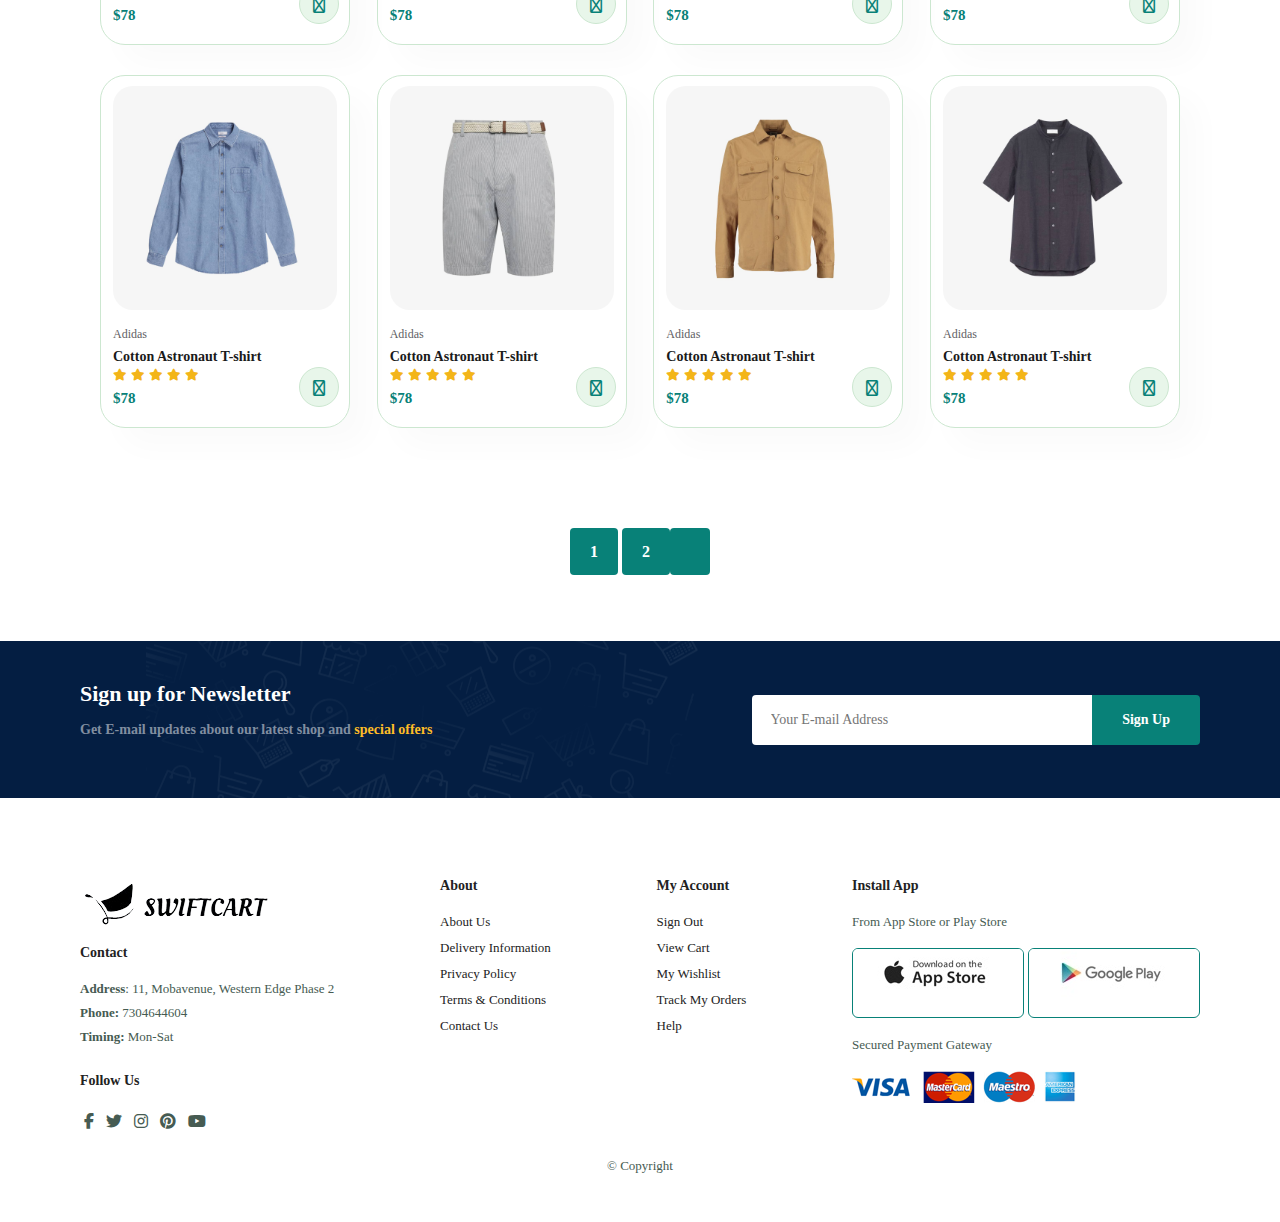
<file: shop.html>
<!DOCTYPE html>
<html lang="en">
<head>
    <meta charset="UTF-8">
    <meta name="viewport" content="width=device-width, initial-scale=1.0">
    <title>Ecommerce</title>
    <link rel="stylesheet" href="style.css">
    <link rel="stylesheet" href="https://cdnjs.cloudflare.com/ajax/libs/font-awesome/6.5.2/css/all.min.css">
    <!-- <link rel="stylesheet" href="../ecom/"> -->
    <!-- <link rel="stylesheet" href="./fontawesome-free-6.5.2-web/css/all.min.css"> -->
</head>
<body>
    <section id = "header">
        <a href="#"><img src="img/logo.png" class="logo" alt=""></a>
        <div>
            <ul id = "navbar">
                <li><a href="index.html">Home</a></li>
                <li><a class = "active" href="shop.html">Shop</a></li>
                <li><a href="blog.html">Blog</a></li>
                <li><a href="about.html">About</a></li>
                <li><a href="contact.html">Contact</a></li>
                <li id="lg-bag"><a href="cart.html"><i class="fa-solid fa-bag-shopping"></i></a></li>
                <a href="#" id="close"><i class="fa-solid fa-xmark"></i></i></a>
            </ul>
        </div>
        <div id="mobile">
            <i id="bar" class="fa-solid fa-bars"></i>
        </div>
    </section>

    <section id = "page-header">
        <h2>#StayHome</h2>
        <p>
            Save more with coupons and upto 60% off 
        </p>
    </section>

    <section id="product1" class="section-p1">
        <div class="pro-container">
            <div class="pro" onclick="window.location.href='product.html';">
                <img src="img/products/f1.jpg" alt="">
                <div class="des">
                    <span>Adidas</span>
                    <h5>Cotton Astronaut T-shirt</h5>
                    <div class="star">
                        <i class="fas fa-star"></i>
                        <i class="fas fa-star"></i>
                        <i class="fas fa-star"></i>
                        <i class="fas fa-star"></i>
                        <i class="fas fa-star"></i>
                    </div>
                    <h4>
                        $78
                    </h4>
                </div>
                <a href="#"><i class="fa-solid fa-cart-shopping"></i></i></a>
            </div>
            <div class="pro" onclick="window.location.href='product.html';">
                <img src="img/products/f2.jpg" alt="">
                <div class="des">
                    <span>Adidas</span>
                    <h5>Cotton Astronaut T-shirt</h5>
                    <div class="star">
                        <i class="fas fa-star"></i>
                        <i class="fas fa-star"></i>
                        <i class="fas fa-star"></i>
                        <i class="fas fa-star"></i>
                        <i class="fas fa-star"></i>
                    </div>
                    <h4>
                        $78
                    </h4>
                </div>
                <a href="#"><i class="fa-solid fa-cart-shopping"></i></i></a>
            </div>
            <div class="pro" onclick="window.location.href='product.html';">
                <img src="img/products/f3.jpg" alt="">
                <div class="des">
                    <span>Adidas</span>
                    <h5>Cotton Astronaut T-shirt</h5>
                    <div class="star">
                        <i class="fas fa-star"></i>
                        <i class="fas fa-star"></i>
                        <i class="fas fa-star"></i>
                        <i class="fas fa-star"></i>
                        <i class="fas fa-star"></i>
                    </div>
                    <h4>
                        $78
                    </h4>
                </div>
                <a href="#"><i class="fa-solid fa-cart-shopping"></i></i></a>
            </div>
            <div class="pro" onclick="window.location.href='product.html';">
                <img src="img/products/f4.jpg" alt="">
                <div class="des">
                    <span>Adidas</span>
                    <h5>Cotton Astronaut T-shirt</h5>
                    <div class="star">
                        <i class="fas fa-star"></i>
                        <i class="fas fa-star"></i>
                        <i class="fas fa-star"></i>
                        <i class="fas fa-star"></i>
                        <i class="fas fa-star"></i>
                    </div>
                    <h4>
                        $78
                    </h4>
                </div>
                <a href="#"><i class="fa-solid fa-cart-shopping"></i></i></a>
            </div>
            <div class="pro" onclick="window.location.href='product.html';">
                <img src="img/products/f5.jpg" alt="">
                <div class="des">
                    <span>Adidas</span>
                    <h5>Cotton Astronaut T-shirt</h5>
                    <div class="star">
                        <i class="fas fa-star"></i>
                        <i class="fas fa-star"></i>
                        <i class="fas fa-star"></i>
                        <i class="fas fa-star"></i>
                        <i class="fas fa-star"></i>
                    </div>
                    <h4>
                        $78
                    </h4>
                </div>
                <a href="#"><i class="fa-solid fa-cart-shopping"></i></i></a>
            </div>
            <div class="pro" onclick="window.location.href='product.html';">
                <img src="img/products/f6.jpg" alt="">
                <div class="des">
                    <span>Adidas</span>
                    <h5>Cotton Astronaut T-shirt</h5>
                    <div class="star">
                        <i class="fas fa-star"></i>
                        <i class="fas fa-star"></i>
                        <i class="fas fa-star"></i>
                        <i class="fas fa-star"></i>
                        <i class="fas fa-star"></i>
                    </div>
                    <h4>
                        $78
                    </h4>
                </div>
                <a href="#"><i class="fa-solid fa-cart-shopping"></i></i></a>
            </div>
            <div class="pro" onclick="window.location.href='product.html';">
                <img src="img/products/f7.jpg" alt="">
                <div class="des">
                    <span>Adidas</span>
                    <h5>Cotton Astronaut T-shirt</h5>
                    <div class="star">
                        <i class="fas fa-star"></i>
                        <i class="fas fa-star"></i>
                        <i class="fas fa-star"></i>
                        <i class="fas fa-star"></i>
                        <i class="fas fa-star"></i>
                    </div>
                    <h4>
                        $78
                    </h4>
                </div>
                <a href="#"><i class="fa-solid fa-cart-shopping"></i></i></a>
            </div>
            <div class="pro" onclick="window.location.href='product.html';">
                <img src="img/products/f8.jpg" alt="">
                <div class="des">
                    <span>Adidas</span>
                    <h5>Cotton Astronaut T-shirt</h5>
                    <div class="star">
                        <i class="fas fa-star"></i>
                        <i class="fas fa-star"></i>
                        <i class="fas fa-star"></i>
                        <i class="fas fa-star"></i>
                        <i class="fas fa-star"></i>
                    </div>
                    <h4>
                        $78
                    </h4>
                </div>
                <a href="#"><i class="fa-solid fa-cart-shopping"></i></i></a>
            </div>
            <div class="pro" onclick="window.location.href='product.html';">
                <img src="img/products/n1.jpg" alt="">
                <div class="des">
                    <span>Adidas</span>
                    <h5>Cotton Astronaut T-shirt</h5>
                    <div class="star">
                        <i class="fas fa-star"></i>
                        <i class="fas fa-star"></i>
                        <i class="fas fa-star"></i>
                        <i class="fas fa-star"></i>
                        <i class="fas fa-star"></i>
                    </div>
                    <h4>
                        $78
                    </h4>
                </div>
                <a href="#"><i class="fa-solid fa-cart-shopping"></i></i></a>
            </div>
            <div class="pro" onclick="window.location.href='product.html';">
                <img src="img/products/n2.jpg" alt="">
                <div class="des">
                    <span>Adidas</span>
                    <h5>Cotton Astronaut T-shirt</h5>
                    <div class="star">
                        <i class="fas fa-star"></i>
                        <i class="fas fa-star"></i>
                        <i class="fas fa-star"></i>
                        <i class="fas fa-star"></i>
                        <i class="fas fa-star"></i>
                    </div>
                    <h4>
                        $78
                    </h4>
                </div>
                <a href="#"><i class="fa-solid fa-cart-shopping"></i></i></a>
            </div>
            <div class="pro" onclick="window.location.href='product.html';">
                <img src="img/products/n3.jpg" alt="">
                <div class="des">
                    <span>Adidas</span>
                    <h5>Cotton Astronaut T-shirt</h5>
                    <div class="star">
                        <i class="fas fa-star"></i>
                        <i class="fas fa-star"></i>
                        <i class="fas fa-star"></i>
                        <i class="fas fa-star"></i>
                        <i class="fas fa-star"></i>
                    </div>
                    <h4>
                        $78
                    </h4>
                </div>
                <a href="#"><i class="fa-solid fa-cart-shopping"></i></i></a>
            </div>
            <div class="pro" onclick="window.location.href='product.html';">
                <img src="img/products/n4.jpg" alt="">
                <div class="des">
                    <span>Adidas</span>
                    <h5>Cotton Astronaut T-shirt</h5>
                    <div class="star">
                        <i class="fas fa-star"></i>
                        <i class="fas fa-star"></i>
                        <i class="fas fa-star"></i>
                        <i class="fas fa-star"></i>
                        <i class="fas fa-star"></i>
                    </div>
                    <h4>
                        $78
                    </h4>
                </div>
                <a href="#"><i class="fa-solid fa-cart-shopping"></i></i></a>
            </div>
            <div class="pro" onclick="window.location.href='product.html';">
                <img src="img/products/n5.jpg" alt="">
                <div class="des">
                    <span>Adidas</span>
                    <h5>Cotton Astronaut T-shirt</h5>
                    <div class="star">
                        <i class="fas fa-star"></i>
                        <i class="fas fa-star"></i>
                        <i class="fas fa-star"></i>
                        <i class="fas fa-star"></i>
                        <i class="fas fa-star"></i>
                    </div>
                    <h4>
                        $78
                    </h4>
                </div>
                <a href="#"><i class="fa-solid fa-cart-shopping"></i></i></a>
            </div>
            <div class="pro" onclick="window.location.href='product.html';">
                <img src="img/products/n6.jpg" alt="">
                <div class="des">
                    <span>Adidas</span>
                    <h5>Cotton Astronaut T-shirt</h5>
                    <div class="star">
                        <i class="fas fa-star"></i>
                        <i class="fas fa-star"></i>
                        <i class="fas fa-star"></i>
                        <i class="fas fa-star"></i>
                        <i class="fas fa-star"></i>
                    </div>
                    <h4>
                        $78
                    </h4>
                </div>
                <a href="#"><i class="fa-solid fa-cart-shopping"></i></i></a>
            </div>
            <div class="pro" onclick="window.location.href='product.html';">
                <img src="img/products/n7.jpg" alt="">
                <div class="des">
                    <span>Adidas</span>
                    <h5>Cotton Astronaut T-shirt</h5>
                    <div class="star">
                        <i class="fas fa-star"></i>
                        <i class="fas fa-star"></i>
                        <i class="fas fa-star"></i>
                        <i class="fas fa-star"></i>
                        <i class="fas fa-star"></i>
                    </div>
                    <h4>
                        $78
                    </h4>
                </div>
                <a href="#"><i class="fa-solid fa-cart-shopping"></i></i></a>
            </div>
            <div class="pro" onclick="window.location.href='product.html';">
                <img src="img/products/n8.jpg" alt="">
                <div class="des">
                    <span>Adidas</span>
                    <h5>Cotton Astronaut T-shirt</h5>
                    <div class="star">
                        <i class="fas fa-star"></i>
                        <i class="fas fa-star"></i>
                        <i class="fas fa-star"></i>
                        <i class="fas fa-star"></i>
                        <i class="fas fa-star"></i>
                    </div>
                    <h4>
                        $78
                    </h4>
                </div>
                <a href="#"><i class="fa-solid fa-cart-shopping"></i></i></a>
            </div>
        </div>
    </section>

    <section id="pagination" class="section-p1">
        <a href="#">1</a>
        <a href="#">2</a>
        <a href="#"><i class="fal fa-long-arrow-alt-right"></i></a>
    </section>

    <section id="newsletter" class="section-p1 section-m1">
        <div class="newstext">
            <h4>Sign  up for Newsletter</h4>
            <p>Get E-mail updates about our latest shop and <span>special offers</span></p>
        </div>

        <div class="form">
            <input type="text" placeholder="Your E-mail Address">
            <button class="normal">Sign Up</button>
        </div>
    </section>

    <footer class="section-p1">
        <div class="col">
            <img class="" src="img/logo.png" alt="">
            <h4>Contact</h4>
            <p><strong>Address</strong>: 11, Mobavenue, Western Edge Phase 2</p>
            <p><strong>Phone: </strong>7304644604</p>
            <p><strong>Timing: </strong>Mon-Sat</p>
            <div class="follow">
                <h4>Follow Us</h4>
                <div class="icon">
                <i class="fab fa-facebook-f"></i>
                <i class="fab fa-twitter"></i>
                <i class="fab fa-instagram"></i>
                <i class="fab fa-pinterest"></i>
                <i class="fab fa-youtube"></i>
                </div>
            </div>
        </div>

        <div class="col">
            <h4>About</h4>
            <a href="#">About Us</a>
            <a href="#">Delivery Information</a>
            <a href="#">Privacy Policy</a>
            <a href="#">Terms & Conditions</a>
            <a href="#">Contact Us</a>
        </div>

        <div class="col">
            <h4>My Account</h4>
            <a href="#">Sign Out</a>
            <a href="#">View Cart</a>
            <a href="#">My Wishlist</a>
            <a href="#">Track My Orders</a>
            <a href="#">Help</a>
        </div>

        <div class="col install">
            <h4>Install App</h4>
            <p>From App Store or Play Store</p>
            <div class="row">
                <img src="img/pay/app.jpg" alt="">
                <img src="img/pay/play.jpg" alt="">
            </div>
            <p>Secured Payment Gateway</p>
            <img src="img/pay/pay.png" alt="pay">
        </div>
        <div class="copyright"> 
            <p>&copy; Copyright </p>
        </div>
    </footer>

    <script src="script.js"></script>
</body>
</html>
</file>
<file: style.css>
@import url('https://fonts.googleapis.com/css2?family=League+Spartan:wght@100..900&display=swap');

*{
    margin: 0;
    padding: 0;
    box-sizing: border-box;
    font-family: spa;
}

h1{
    font-size: 50px;
    line-height: 64px;
    color: #222;
}

h2{
    font-size: 46px;
    line-height: 54px;
    color: #222;
}

h4{
    font-size: 20px;
    color: #222;
}

h6{
    font-weight: 700;
    font-size: 12px;
}

p{
    font-size: 16px;
    color: #465b52;
    margin: 15px 0 20px 0;
}

.section-m1{
    margin: 40px 0;
}

.section-p1{
    padding: 40px 80px;
}

button.normal{
    font-size: 14px;
    font-weight: 600;
    padding: 15px 30px;
    color: #000;
    background-color: #fff;
    border-radius: 4px;
    cursor: pointer;
    border: none;
    outline: none;
    transition: 0.2s;
}

body{
    width: 100%;
}

#header{
    display: flex;
    align-items: center;
    justify-content: space-between;
    padding: 20px 80px;
    background-color: #E3E6F3;
    box-shadow: 0 5px 15px rgb(0, 0, 0, 0.06);
    z-index: 999;
    position: sticky;
    top: 0;
    left: 0;
}

#navbar{
    display: flex;
    align-items: center;
    justify-content: center;
}

#navbar li{
    list-style: none;
    padding: 0px 20px;
    position: relative;
}

#navbar li a{
    text-decoration: none;
    font-size: 16px;
    font-weight: 600;
    color: #222;
    transition: 0.3s ease;
}

#navbar li a:hover,
#navbar li a.active{
    color: rgb(72, 96, 201);
}

#navbar li a.active::after,
#navbar li a:hover::after{
    content: "";
    width: 30%;
    height: 2px;
    background: #1f63ca;
    position: absolute;
    bottom: -4px;
    left: 20px;
}

#mobile{
    display: none;
    align-items: center;
}

#hero{
    background-image: url("img/hero4.png");
    height: 90vh;
    width: 100%;
    background-size: cover;
    background-position: top 25% right 0%;
    padding: 0 80px;
    display: flex;
    flex-direction: column;
    align-items: flex-start;
    justify-content: center;
}

#hero h4{
    padding-bottom: 15px;
}

#hero h1{
    color: #088178;
}

#hero button{
    background-image: url("img/button.png");
    background-color: transparent;
    color: #088178;
    border: 0;
    padding: 14px 80px 14px 65px;
    background-repeat: no-repeat;
    cursor: pointer;
    font-weight: 700;
    font-size: 15px;
}

#feature{
    display: flex;
    align-items: center;
    justify-content: space-between;
    flex-wrap: wrap;
}

#feature .fe-box{
    width: 180px;
    text-align: center;
    padding: 25px 15px;
    box-shadow: 20px 20px 34px rgba(0, 0, 0, 0.03);
    border: 1px solid #cce7d0;
    border-radius: 4px;
    margin: 15px 0;
}

#feature .fe-box img{
    width: 100%;
    margin-bottom: 10px;
}

#feature .fe-box h6{
    display: inline-block;
    padding: 9px 8px 6px 8px;
    line-height: 1;
    border-radius: 4px;
    color: #088178;
    background-color: #fddde4;
}

#feature .fe-box:nth-child(2) h6{
    background-color: #cdebbc;
}
#feature .fe-box:nth-child(3) h6{
    background-color: #d1e8f2;
}
#feature .fe-box:nth-child(4) h6{
    background-color: #cdd4f8;
}
#feature .fe-box:nth-child(5) h6{
    background-color: #f6dbf6;
}
#feature .fe-box:nth-child(6) h6{
    background-color: #fff2e5;
}

#product1{
    text-align: center;

}

#product1 .pro{
    width: 23%;
    min-width: 250px;
    padding: 10px 12px;
    border: 1px solid #cce7d0;
    border-radius: 25px;
    cursor: pointer;
    box-shadow: 20px 20px 30px rgba(0  , 0, 0, 0.02);
    margin: 15px 0;
    transition: 0.2s ease;
    position: relative;
}

#product1 .pro img{
    width: 100%;
    border-radius: 20px;
}

#product1 .pro:hover{
    box-shadow: 20px 20px 30px rgba(0, 0, 0, 0.06);
}

#product1 .pro .des{
    text-align: start;
    padding: 10px 0;
}
#product1 .pro .des span{
    color: #606063;
    font-size: 12px;
}

#product1 .pro .des h5{
    padding-top: 7px;
    color: #1a1a1a;
    font-size: 14px;
}

#product1 .pro .des i{
    font-size: 12px;
    color: rgb(243, 181, 25);
}

#product1 .pro .des h4{
    padding-top: 7px;
    font-size: 15px;
    font-weight: 700;
    color: #088178;
}

#product1 .pro .fa-cart-shopping{
    width: 40px;
    height: 40px;
    line-height: 40px;
    border-radius: 50px;
    background-color: #e8f6ea;
    font-weight: 500;
    color: #088178;
    border: 1px solid #cce7d0;
    position: absolute;
    bottom: 20px;
    right: 10px;
}

#product1 .pro-container{
    display: flex;
    justify-content: space-between;
    padding: 20px;
    flex-wrap: wrap;
}

#banner{
    display: flex;
    flex-direction: column;
    justify-content: center;
    align-items: center;
    text-align: center;
    background-image: url('img/banner/b2.jpg');
    width: 100%;
    height: 40vh;
    background-size: cover;
    background-position: center;
}

#banner h4{
    color: #fff;
    font-size: 16px;
}

#banner h2{
    color: #fff;
    font-size: 30px;
    padding: 10px 0;
}

#banner h2 span{
    color: #ef3636;
}

#banner button:hover{
    background: #088178;
    color: #fff;
}

#sm-banner .banner-box{
    display: flex;
    flex-direction: column;
    justify-content: center;
    align-items: flex-start;
    background-image: url('img/banner/b17.jpg');
    min-width: 580px;
    height: 50vh;
    background-size: cover;
    background-position: center;
    padding: 30px;
}

#sm-banner{
    display: flex;
    justify-content: space-between;
    flex-wrap: wrap;
}

#sm-banner h4{
    color: #fff;
    font-size: 20px;
    font-weight: 300;
}

#sm-banner h4{
    color: #088178;
    justify-content: center;
    flex-wrap: wrap;
}

#sm-banner h2{
    color: #fff;
    font-size: 28px;
    font-weight: 800;
}

#sm-banner span{
    color: #fff;
    font-size: 14px;
    font-weight: 500;
    padding-bottom: 15px;
}

button.white{
    font-size: 13px;
    font-weight: 600;
    padding: 11px 18px;
    color: #fff;
    background-color: transparent;
    /* border-radius: 4px; */
    cursor: pointer;
    border: 1px solid white;
    outline: none;
    transition: 0.2s;
}

#sm-banner .banner-box:hover button{
    background: #088178;
    border: 1px solid #088178;
}

#sm-banner .banner-box2{
    background-image: url('img/banner/b10.jpg');
}

#banner3 .banner-box{
    display: flex;
    flex-direction: column;
    justify-content: center;
    align-items: flex-start;
    background-image: url('img/banner/b7.jpg');
    min-width: 30%;
    height: 30vh;
    background-size: cover;
    background-position: center;
    padding: 20px;
    margin-bottom: 20px;
}

#banner3 .banner-box2{
    background-image: url('img/banner/b4.jpg');
}

#banner3 .banner-box3{
    background-image: url('img/banner/b18.jpg');
}

#banner3 h2{
    color: #fff;
    font-weight: 900;
    font-size: 22px;
}

#banner3 h3{
    color: #ec544e;
    font-weight: 800;
    font-size: 15px;
}

#banner3{
    display: flex;
    justify-content: space-between;
    flex-wrap: wrap;
    padding: 0 80px;
}

#newsletter{
    display: flex;
    justify-content: space-between;
    flex-wrap: wrap;
    align-items: center;
    background-image: url("img/banner/b14.png");
    background-repeat: no-repeat;
    background-position: 20% 30%;
    background-color: #041e42;
}

#newsletter h4{
    font-size: 22px;
    font-weight: 700;
    color: white;
}

#newsletter p{
    font-size: 14px;
    font-weight: 600;
    color: #818ea0;
}

#newsletter p span{
    color: #ffbd27;
}

#newsletter .form{
    display: flex;
    width: 40%;
}

#newsletter input{
    height: 3.125rem;
    padding: 0 1.25em;
    font-size: 14px;
    width: 100%;
    border: 1px solid transparent;
    border-radius: 4px;
    outline: none;
    border-top-right-radius: 0;
    border-bottom-right-radius: 0;
}

#newsletter button{
    background-color: #088178;
    color: #fff;
    white-space: nowrap;
    border-top-left-radius: 0;
    border-bottom-left-radius: 0;
}

footer{
    display: flex;
    flex-wrap: wrap;
    justify-content: space-between;
}

footer .col{
    display: flex;
    flex-direction: column;
    align-items: flex-start;
    margin-bottom: 20px;
}

footer img{
    padding-bottom: 20px;
}

footer .logo{
    margin-bottom: 30px;
}

footer h4{
    font-size: 14px;
    padding-bottom: 20px;
}

footer p{
    font-size: 13px;
    margin: 0 0 8px 0;
}

footer a{
    font-size: 13px;
    margin: 0 0 8px 0;
    text-decoration: none;
    color: #222;
    margin-bottom: 10px;
}

footer .follow{
    margin-top: 20px;
}

footer .follow i{
    color: #465b52;
    padding: 4px;
    cursor: pointer;
}

footer .install .row img{
    border: 1px solid #088178;
    border-radius: 6px;
} 

footer .install img{
    margin: 10px 0 15px 0;
}

footer .follow .icon i:hover, footer a:hover{
    color: #088178;
}

footer .copyright{
    width: 100%;
    text-align: center;
}

#close{
    display: none;
}

@media (max-width: 767px){

    .section-p1{
        padding: 40px 40px;
    }

    #navbar{
        display: flex;
        flex-direction: column;
        align-items: center;
        justify-content: flex-start;
        position: fixed;
        top: 0; 
        right: -100%;
        height: 100vh;
        width: 100%;
        background-color: #e3e6f3;
        box-shadow: 0 40px 60px rgba(0,0,0,0.1);
        padding: 80px 0 0 10px;
        transition: 0.5s ease;
    }

    #navbar.active{
        right: 0;
    }

    #navbar li{
        margin-bottom: 25px;
    }

    #mobile{
        display: flex;
        align-items: center;
    }

    #mobile i{
        color: #1a1a1a;
        font-size: 24px;
        padding-left: 20px;
    }

    #close{
        display: initial;
        position: absolute;
        top: 30px;
        left: 30px;
        color: #222;
        font-size: 24px;
    }

    #lg-bag{
        display: none;
    }

    #hero{
        height: 90vh;
        background-position: top 30% right 30%;
        padding: 0 80px;
    }

    #feature{
        display: flex;
        align-items: center;
        justify-content: center;
        flex-wrap: wrap;
    }

    #feature .fe-box{
        
        margin: 15px 15px;
    }

    #product1 .pro-container{
        justify-content: center;
    }

    #product1 .pro{
        margin: 15px;
    }

    #banner{
        height: 20vh;
    }

    #sm-banner .banner-box{
        min-width: 100%;
        height: 30vh;
    }

    #banner3{
        padding: 0 40px;
    }

    #banner3 .banner-box{
        width: 28%;
    }

    #newsletter .form{
        width: 70%;
    }

    /* Contact Page */

    #form-details{
        padding: 40px !important;
    }

    #form-details form{
        width: 50% !important;
    }

}

@media screen and (max-width: 477px) {

    #header{
        padding: 10px 30px;
    }

    #hero{
        padding: 0 20px;
        background-position: 70%;
    }

    h1{
        font-size: 38px;
    }

    h2{
        font-size: 32px;
    }

    .section-p1{
        padding: 20px;
    }

    #feature .fe-box{
        width: 155px;
        margin: 0 0 15px 0;
    }

    #feature{
        justify-content: space-between;
    }

    #product1 .pro{
        width: 100%;
    }

    #banner{
        height: 40vh;
    }

    #sm-banner .banner-box{
        height: 40vh;
    }

    #sm-banner .banner-box2{
        margin-top: 20px;
    }

    #banner3{
        padding: 0 20px;
    }

    #banner3 .banner-box{
        width: 100%;
    }

    #newsletter .form{
        width: 100%;
    }

    #newsletter{
        padding: 40px 20px;
    }

    footer .copyright{
        text-align: start;
    }

    #prodetails{
        display: flex;
        flex-direction: column;
    }

    #prodetails .single-pro-image{
        width: 100% !important;
        margin-right: 0px !important;
    }

    #prodetails .single-pro-details{
        width: 100% !important;
    }

    /* Blog Page */

    #blog .blog-box{
        display: flex !important;
        flex-direction: column !important;
        align-items: flex-start !important;
    }

    #blog{
        padding: 100px 20px 0 20px !important;
    }

    #blog .blog-img{
        width: 100% !important;
    }

    /* about page */

    #about-head{
        flex-direction: column;
    }

    #about-head img{
        width: 100% !important;
        margin-bottom: 20px !important;
    }

    #about-head div{
        padding-left: 0px !important;
    }

    #about-head .video{
        width: 100% ;
    }

    /* Contact Page */

    #contact-details{
        display: flex !important;
        flex-direction: column !important;
    }

    #contact-details .details{
        width: 100% !important;
        margin-bottom: 30px !important;
    }

    #contact-details .map{
        width: 100% !important;
    }

    #form-details{
        margin: 10px;
        padding: 30px 10px;
        flex-wrap: wrap;
    }

    #form-details form{
        width: 100%;
        margin-bottom: 30px;
    }
}

/* Show Page */

#page-header{
    background-image: url("img/banner/b1.jpg");
    width: 100%;
    height: 40vh;
    background-size: cover;
    display: flex;
    justify-content: center;
    text-align: center;
    flex-direction: column;
    padding: 14px;
}

#page-header h2, #page-header p {
    color: #fff;
}

#pagination{
    text-align: center;
}

#pagination a{
    text-decoration: none;
    background-color: #088178;
    padding: 15px 20px;
    border-radius: 4px;
    color: #fff;
    font-weight: 600;
}

#pagination a i{
    font-size: 16px;
    font-weight: 600;
}

/* Single Product */

#prodetails .single-pro-image{
    width: 40%;
    margin-right: 50px;
}

.small-img-group{
    display: flex;
    justify-content: space-between;
}

.small-img-col{
    flex-basis: 24%;
    cursor: pointer;
}

#prodetails{
    display: flex;
    margin-top: 20px;
}

#prodetails .single-pro-details{
    width: 50%;
    padding-top: 30px;
}

#prodetails .single-pro-details h4{
    padding: 40px 0 20px 0;
}

#prodetails .single-pro-details h2{
    font-size: 26px;
}

#prodetails .single-pro-details select{
    display: block;
    padding: 5px 10px;
    margin-bottom: 10px;
}

#prodetails .single-pro-details input{
    width: 50px;
    height: 47px;
    padding-left: 10px;
    font-size: 16px;
    margin-right: 10px;
}

#prodetails .single-pro-details input:focus{
    outline: none;
}

#prodetails .single-pro-details button{
    background-color: #088178;
    color: #fff;
}

#prodetails .single-pro-details span{
    line-height: 25px;
}


/* Blog Page */

#page-header.blog-header{
    background-image: url("img/banner/b19.jpg");
}

#blog{
    padding: 150px 150px 0 150px;
}

#blog .blog-box{
    display: flex;
    align-items: center;
    width: 100%;
    position: relative;
    padding-bottom: 90px;
}

#blog .blog-img{
    width: 50%;
    margin-right: 40px;
}

#blog img{
    width: 100%;
    height: 300px;
    object-fit: cover;
}

#blog .blog-details{
    width: 50%;
}

#blog .blog-details a{
    text-decoration: none;
    font-size: 11px;
    color: #000;
    font-weight: 700;
    position: relative;
    transition: 0.3s;
}

#blog .blog-details a::after{
    content: "";
    width: 50px;
    height: 1px;
    background-color: #000;
    position: absolute;
    top: 4px;
    right: -60px;
}

#blog .blog-details a:hover{
    color: #088178;
}

#blog .blog-details a:hover::after{
    background-color: #088178;
}

#blog .blog-box h1{
    position: absolute;
    top: -40px;
    left: 0;
    font-size: 70px;
    font-weight: 700;
    color: #c9cbca;
    z-index: -1;
}

/* About Page */

#page-header.about-header{
    background-image: url("img/about/banner.png");
}

#about-head img{
    width: 50%;
    height: auto;
}

#about-head{
    display: flex;
    align-items: center;
}

#about-head div{
    padding-left: 40px;
}

#about-app{
    text-align: center;
}

#about-app .video{
    width: 70%;
    height: 100%;
    margin: 30px auto 0 auto;
}

#about-app .video video{
    width: 100%;
    height: 100%;
    border-radius: 20px;
}

/* Contact Page */

#contact-details{
    display: flex;
    justify-content: space-between;
    align-items: center;
}

#contact-details .details{
    width: 40%;
}

#contact-details .details span, #form-details form span{
    font-size: 12px;
}

#contact-details .details h2, #form-details form h2{
    font-size: 26px;
    line-height: 35px;
    padding: 20px 0;
}

#contact-details .details h3{
    font-size: 16px;
    padding-bottom: 15px;
}

#contact-details .details li{
    list-style: none;
    display: flex;
    padding: 10px 0;
}

#contact-details .details li i{
    font-size: 14px;
    padding-right: 22px;
}

#contact-details .details p{
    font-size: 14px;
    margin: 0;
}

#contact-details .map{
    width: 55%;
    height: 400px;
}

#contact-details .map iframe{
    width: 100%;
    height: 100%;
}

#form-details form{
    width: 65%;
    display: flex;
    flex-direction: column ;
    align-items: flex-start;
}

#form-details form input, #form-details form textarea{
    width: 50%;
    padding: 12px 25px;
    outline: none;
    margin-bottom: 20px;
    border: 2px solid #e1e1e1;
    border-radius: 25px;
}

#form-details form textarea{
    border-radius: 0px;
}

#form-details form button{
    background-color: #088178;
    color: #fff;
}

#form-details .people div{
    padding-bottom: 25px;
    display: flex;
    align-items: flex-start;
}

#form-details{
    display: flex;
    justify-content: space-between;
    margin: 30px;
    padding: 80px;
    border: 1px solid #e1e1e1;
}

#form-details .people img{
    width: 65px;
    height: 65px;
    object-fit: cover;
    margin-right: 15px;
}


#form-details .people div p{
    margin: 0;
    font-size: 13px;
    line-height: 25px;
}


#form-details .people div p span{
    display: block;
    font-size: 16px;
    font-weight: 600;
    color: #000;
}
</file>
